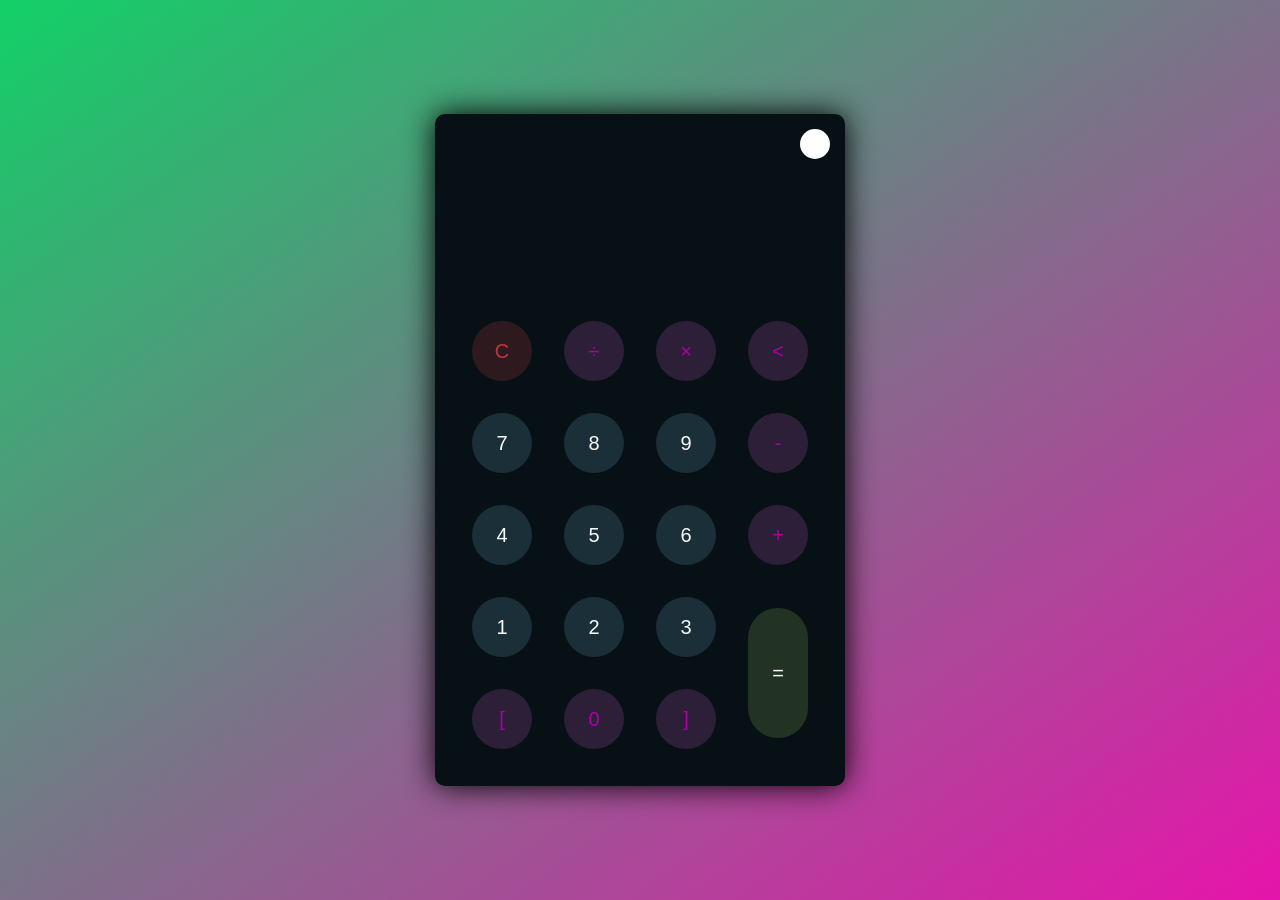
<file: calculator/index.html>
<!DOCTYPE html>
<html lang="en">
<head>
    <meta charset="UTF-8">
    <meta name="viewport" content="width=device-width, initial-scale=1.0">
    <link rel="stylesheet" href="style.css">
    <title>Document</title>
</head>
<body>
    <div class="container">
        <div class="calculator dark">
            <div class="theme-toggler active">
                <i class="toggler-icon"></i>
            </div>
            <div class="display-screen">
                <div id="display"></div>
            </div>
            <div class="buttons">
                <table>
                    <tr>
                        <td><button class="btn-operator" id="clear">C</button></td>
                        <td><button class="btn-operator" id="/">&divide;</button></td>
                        <td><button class="btn-operator" id="*">&times;</button></td>
                        <td><button class="btn-operator" id="backspace"><</button></td>
                    </tr>
                    <tr>
                        <td><button class="btn-number" id="7">7</button></td>
                        <td><button class="btn-number" id="8">8</button></td>
                        <td><button class="btn-number" id="9">9</button></td>
                        <td><button class="btn-operator" id="-">-</button></td>
                    </tr>
                    <tr>
                    <td><button class="btn-number" id="4">4</button></td>
                    <td><button class="btn-number" id="5">5</button></td>
                    <td><button class="btn-number" id="6">6</button></td>
                    <td><button class="btn-operator" id="+">+</button></td>
                    </tr>
                    <tr>
                        <td><button class="btn-number" id="1">1</button></td>
                        <td><button class="btn-number" id="2">2</button></td>
                        <td><button class="btn-number" id="3">3</button></td>
                        <td rowspan="2"><button class="btn-equal" id="equal">=</button></td>
                    </tr>
                    <tr>
                        <td><button class="btn-operator" id="[">[</button>
                        </td>
                        <td><button class="btn-operator" id="0">0</button>
                        </td><td><button class="btn-operator" id="]">]</button>
                        </td>
                    </tr>
                </table>
            </div>
        </div>
    </div>
    <script src="script.js"></script>
</body>
</html>
</file>
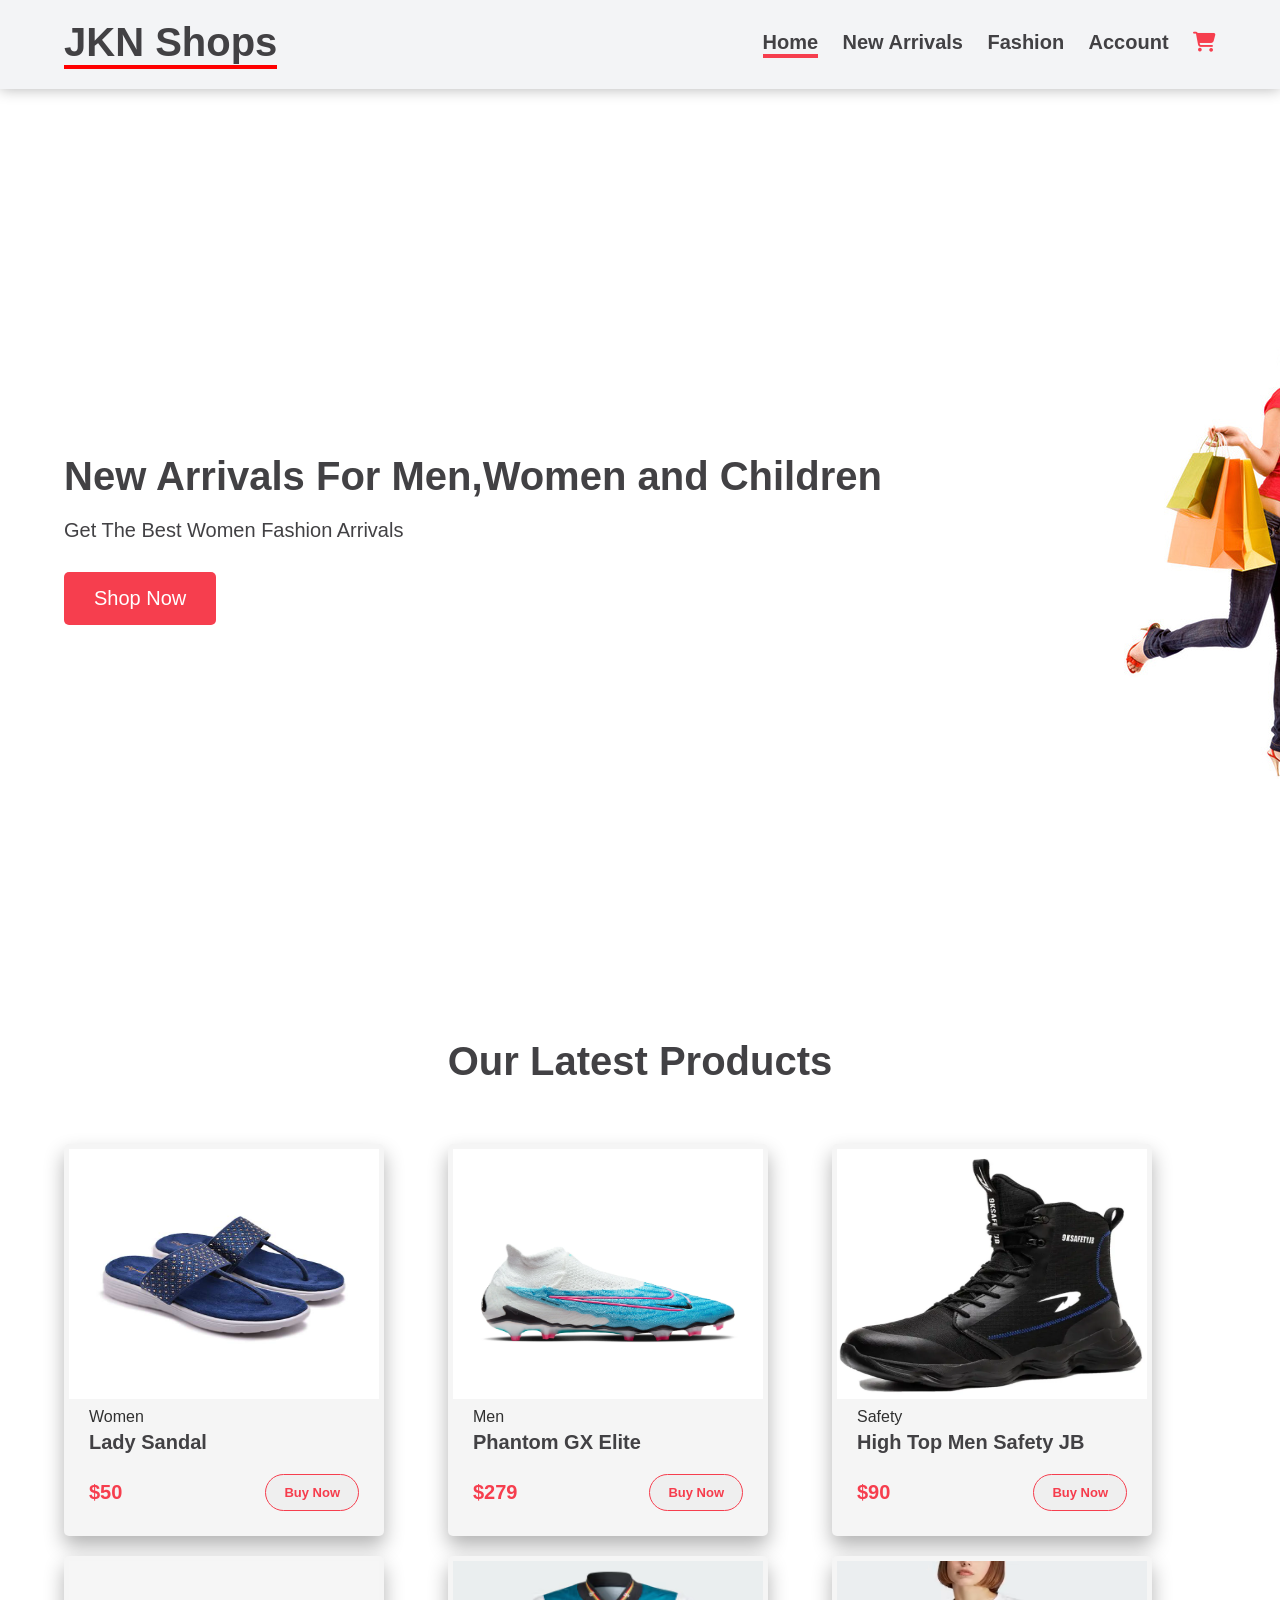
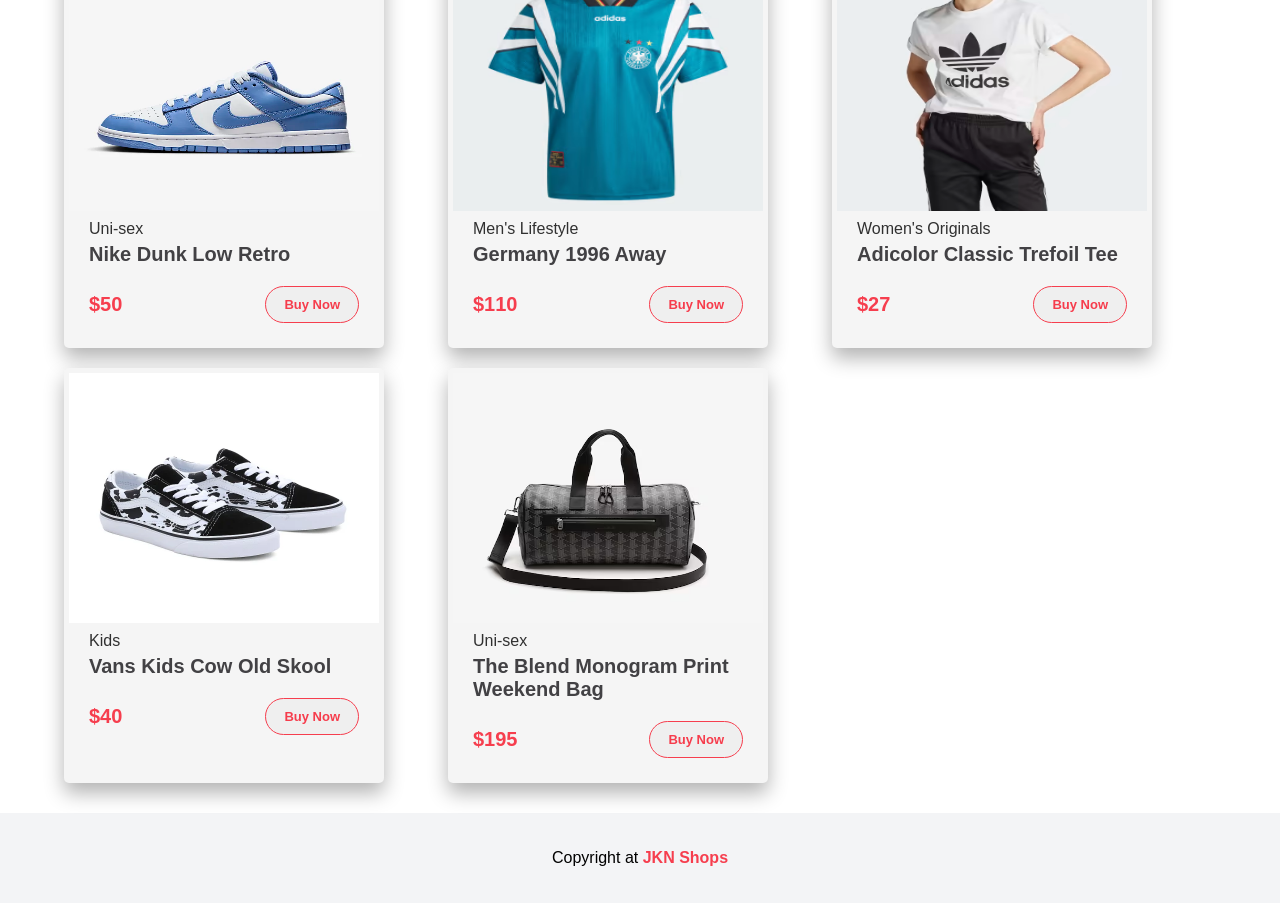
<file: clotheshop/index.html>
<!DOCTYPE html>
<html lang="en">
<head>
    <meta charset="UTF-8">
    <meta name="viewport" content="width=device-width, initial-scale=1.0">
    <meta http-equiv="X-UA-Compatible" content="IE=7">
    <link rel="stylesheet" href="https://cdnjs.cloudflare.com/ajax/libs/font-awesome/6.4.2/css/all.min.css">
    <script src="https://cdnjs.cloudflare.com/ajax/libs/jquery/3.7.1/jquery.min.js"
        integrity="sha512-v2CJ7UaYy4JwqLDIrZUI/4hqeoQieOmAZNXBeQyjo21dadnwR+8ZaIJVT8EE2iyI61OV8e6M8PP2/4hpQINQ/g=="
        crossorigin="anonymous" referrerpolicy="no-referrer"></script>
        <link rel="shortcut icon" href="favicon.jpeg" type="image/x-icon">
        <link rel="stylesheet" href="style.css">
    <title>JKNSHOP</title>
    <style>
        *{
    margin: 0;
    padding: 0;
    font-family: sans-serif;
}

body{
    height: 100%;
}

/* header */

.menu-btn{
    color: #424144;
    font-size: 23px;
    cursor: pointer;
    display: none;
}

.navbar{
    padding: 20px 5%;
    display: flex;
    justify-content: space-between;
    align-items: center;
    position: sticky;
    top: 0;
    z-index: 999;
    background-color: #f3f4f6;
    box-shadow: 0 0 14px rgba(0,0,0,0.3);
}


.navbar .logo h1{
    color: #424144;
    font-size: 40px;
    border-bottom: 4px solid red;
}

.navbar .menu li{
    list-style: none;
    display: inline-block;
}

.navbar .menu li a{
    display: block;
    margin-left: 20px;
    color: #424144;
    border-bottom: 4px solid transparent;
    text-decoration: none;
    font-size: 20px;
    font-weight: bold;
}

.navbar .menu li .active{
    border-bottom: 4px solid #f63e4e;
}

.navbar .menu li a i{
    color: #f63e4e;
}

.navbar .menu li a:hover{
    border-bottom: 4px solid #f63e4e;
}

.content{
    background-image: url(shopping.jpeg);
    background-repeat: no-repeat;
    background-position: 1100px;
    padding: 0 5%;
    display: flex;
    flex-direction: column;
    justify-content: center;
    align-items: flex-start;
    color: #424144;
    height: 100vh;
}
.content h1{
    font-size: 40px;
}

.content p{
    font-size: 20px;
    margin-top: 20px;
}

.content button{
    margin-top: 30px;
    padding: 15px 30px;
    border: none;
    background: #f63e4e;
    color: white;
    font-size: 20px;
    border-radius: 5px;
    cursor: pointer;
}

.pheading{
    text-align: center;
    margin:  50px 0;
    color: #424144;
    font-size:40px;
}


/* Products */
.sec{
    padding: 10px 5%;
}

.products{
    display: grid;
    grid-template-columns: repeat(auto-fit, minmax(320px, 1fr));
}

.products .card{
    width: 310px;
    background: #f5f5f5;
    box-shadow: 0 10px 20px rgba(0,0,0,0.3);
    border-radius: 5px;
    padding: 5px;
    margin-bottom: 20px;
}

.products .card img{
    height: 250px;
    width: 100%;
}

.products .card .desc{
    padding: 5px 20px;
    opacity: 0.8;
}

.products .card .title{
    font-weight: 900;
    font-size: 20px;
    color: #424144;
    padding: 0 20px;
}

.products .card .box{
    display: flex;
    justify-content: space-between;
    align-items: center;
    padding: 20px;
}

.products .card .box .price{
    color: #f63e4e;
    font-size: 20px;
    font-weight: bold;
}

.products .card .box .btn{
    font-size: 13px;
    color: hsl(355, 91%, 60%);
    padding: 10px 18px;
    font-weight: 900;
    border: 1px solid #f63e4e;
    border-radius: 20px;
}


.products .card .box .btn:hover{
    cursor: pointer;
    background-color: #f63e4e;
    color: white;
}


/* footer */

footer{
    background-color: #f3f4f6;
    height: 10vh;
}


footer p{
    text-align: center;
    line-height: 10vh;
}

footer p a{
    text-decoration: none;
    color: #f63e4e;
    font-weight: 800;
}


/* responsivenes */

@media (max-width: 820px){
    .menu-btn{
        display: block;
        z-index: 999;
    }

    .menu-btn i.active::before{
        content: "\f00d";
    }

    .navbar .menu{
        position: fixed;
        height: 100vh;
        width: 100%;
        left: -100%;
        top: 0;
        background-color: #f3f4f6;
        text-align: center;
        padding-top: 80px;
        transition: all 0.3s ease;
    }

    .navbar .menu.active{
        left: 0;
    }

    .navbar .menu li{
        display: flex;
        justify-content: center;
    }

    .navbar .menu li a{
        margin: 50px 0;
        font-size: 25px;
    }

    .navbar .menu li a:hover{
    border-bottom: 4px solid #f63e4e;
    }
}
    </style>
</head>
<body>
    <nav class="navbar">
        <div class="logo"><h1>JKN Shops</h1></div>
        <ul class="menu">
            <li><a href="" class="active">Home</a></li>
            <li><a href="">New Arrivals</a></li>
            <li><a href="">Fashion</a></li>
            <li><a href="">Account</a></li>
            <li><a href=""><i class="fa fa-shopping-cart" aria-hidden="true"></i></a></li>
        </ul>


        <!-- for responsive btn -->
        <div class="menu-btn">
            <i class="fa fa-bars" aria-hidden="true"></i>
        </div>
    </nav>

    <!-- section -->

    <section class="content">
        <h1>New Arrivals For Men,Women and Children</h1>
        <p>Get The Best Women Fashion Arrivals</p>
        <button>Shop Now</button>
    </section>

    <h1 class="pheading">Our Latest Products</h1>


    <section class="sec">
        <div class="products">

            <!-- card start -->
            <div class="card">
                <div class="img"><img src="ladysandals.jpeg" alt=""></div>
                <div class="desc">Women</div>
                <div class="title">Lady Sandal</div>
                <div class="box">
                    <div class="price">$50</div>
                    <button class="btn">Buy Now</button>
                </div>
            </div>

            <!-- card start -->
            <div class="card">
                <div class="img"><img src="2.webp" alt=""></div>
                <div class="desc">Men</div>
                <div class="title">Phantom GX Elite</div>
                <div class="box">
                    <div class="price">$279</div>
                    <button class="btn">Buy Now</button>
                </div>
            </div>
            <!-- card start -->
            <div class="card">
                <div class="img"><img src="3.webp" alt=""></div>
                <div class="desc">Safety</div>
                <div class="title">High Top Men Safety JB </div>
                <div class="box">
                    <div class="price">$90</div>
                    <button class="btn">Buy Now</button>
                </div>
            </div>
            <!-- card start -->
            <div class="card">
                <div class="img"><img src="4.webp" alt=""></div>
                <div class="desc">Uni-sex</div>
                <div class="title">Nike Dunk Low Retro</div>
                <div class="box">
                    <div class="price">$50</div>
                    <button class="btn">Buy Now</button>
                </div>
            </div>
            <!-- card start -->
            <div class="card">
                <div class="img"><img src="5.avif" alt=""></div>
                <div class="desc">Men's Lifestyle</div>
                <div class="title">Germany 1996 Away</div>
                <div class="box">
                    <div class="price">$110</div>
                    <button class="btn">Buy Now</button>
                </div>
            </div>
            <!-- card start -->
            <div class="card">
                <div class="img"><img src="6.avif" alt=""></div>
                <div class="desc">Women's Originals</div>
                <div class="title">Adicolor Classic Trefoil Tee</div>
                <div class="box">
                    <div class="price">$27</div>
                    <button class="btn">Buy Now</button>
                </div>
            </div>
            <!-- card start -->
            <div class="card">
                <div class="img"><img src="7.webp" alt=""></div>
                <div class="desc">Kids</div>
                <div class="title">Vans Kids Cow Old Skool</div>
                <div class="box">
                    <div class="price">$40</div>
                    <button class="btn">Buy Now</button>
                </div>
            </div>
            <!-- card start -->
            <div class="card">
                <div class="img"><img src="8.avif" alt=""></div>
                <div class="desc">Uni-sex</div>
                <div class="title">The Blend Monogram Print Weekend Bag</div>
                <div class="box">
                    <div class="price">$195</div>
                    <button class="btn">Buy Now</button>
                </div>
            </div>
            <!-- car end -->

        </div>
    </section>

    <!-- footer -->

    <footer>
        <p>Copyright at <a href="">JKN Shops</a></p>
    </footer>


    <!-- jquery -->
    <script>
        $(".menu-btn").click(function (){
            $(".navbar .menu").toggleClass("active");
            $(".navbar i").toggleClass("active");
        });
    </script>
</body>
</html>
</file>
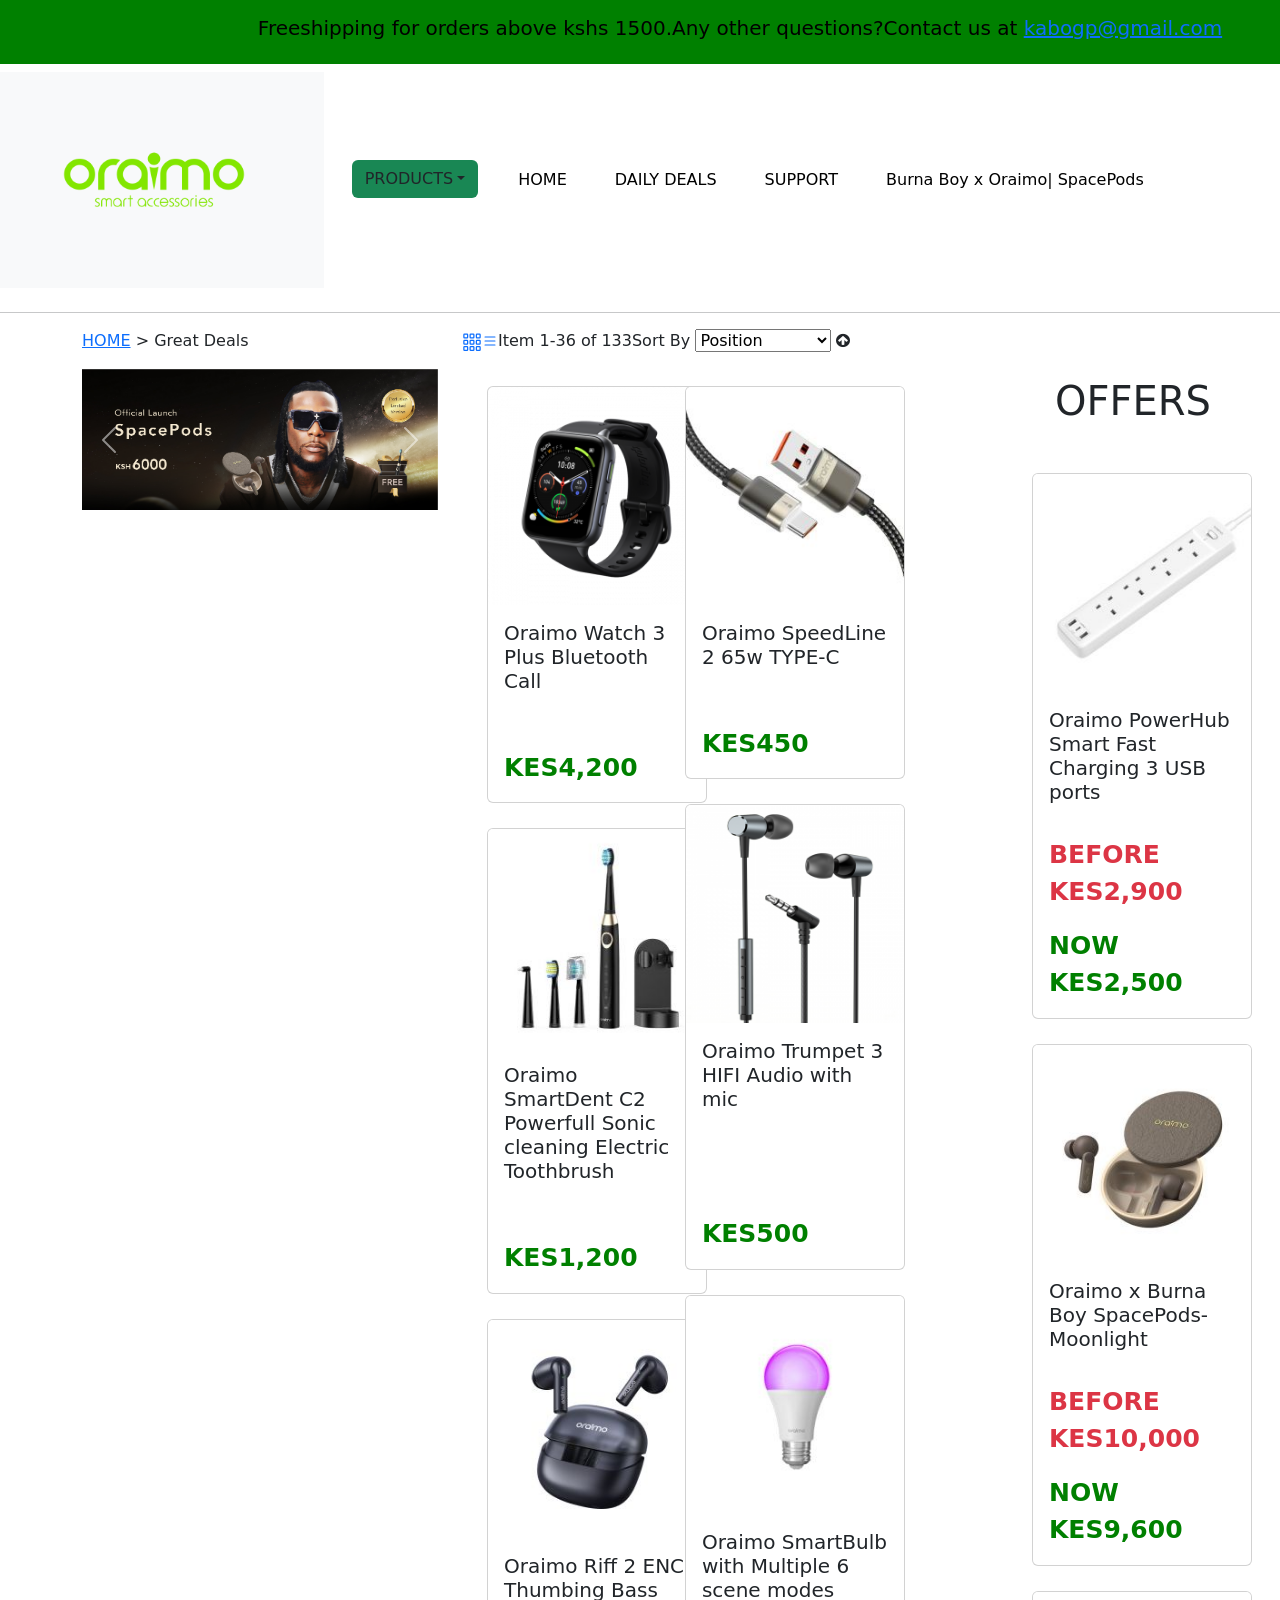
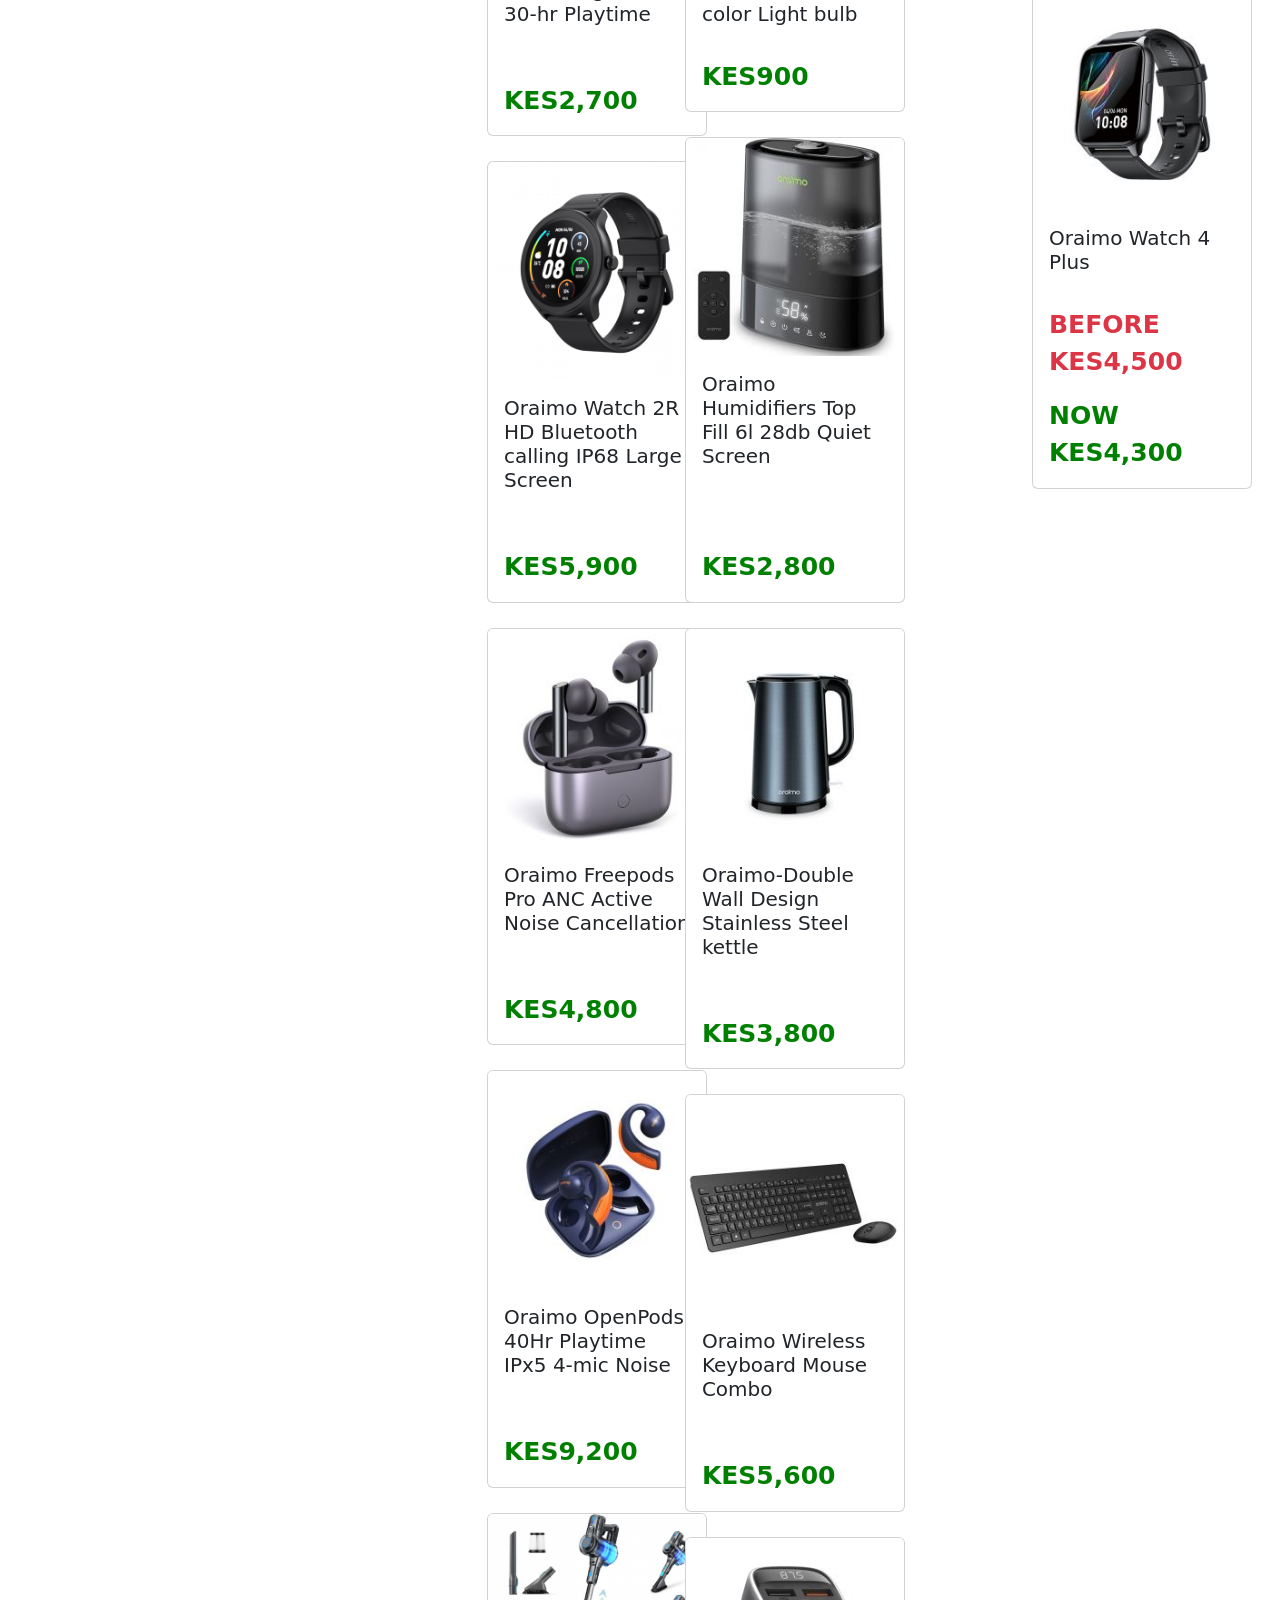
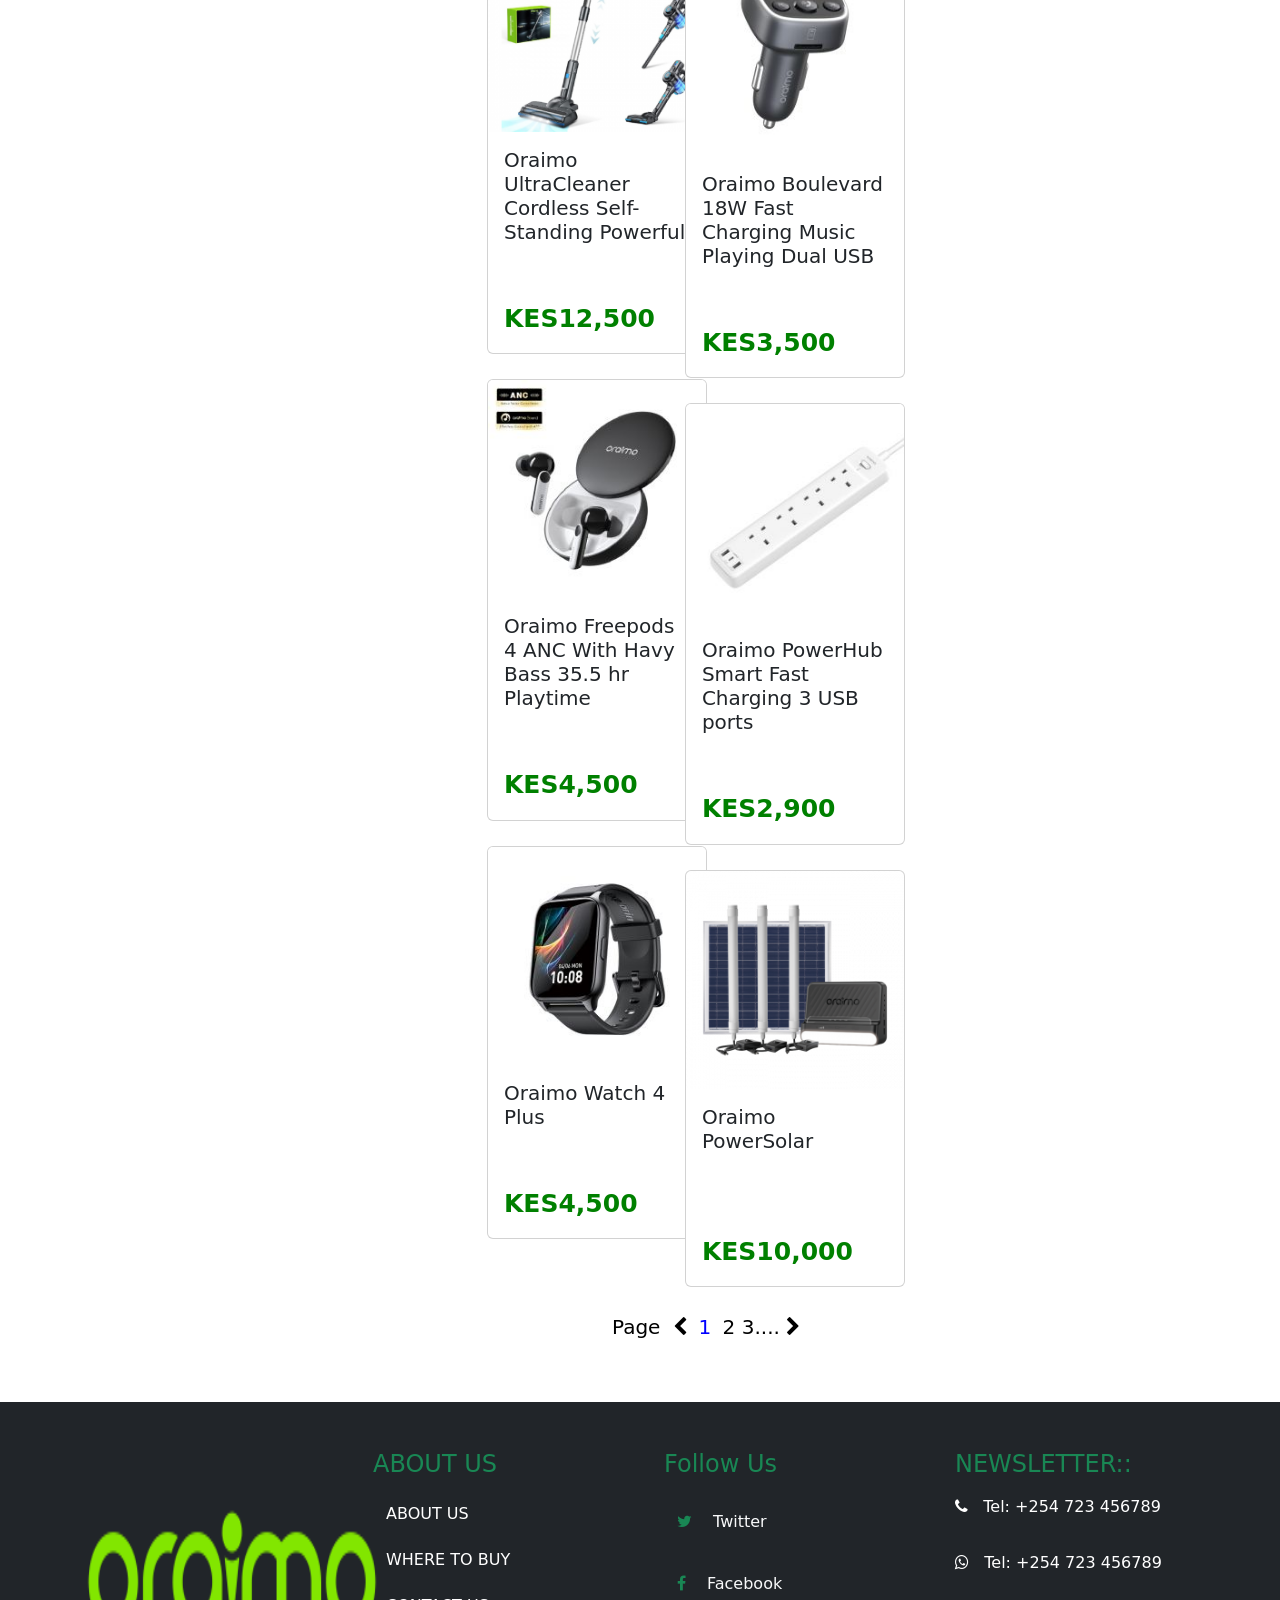
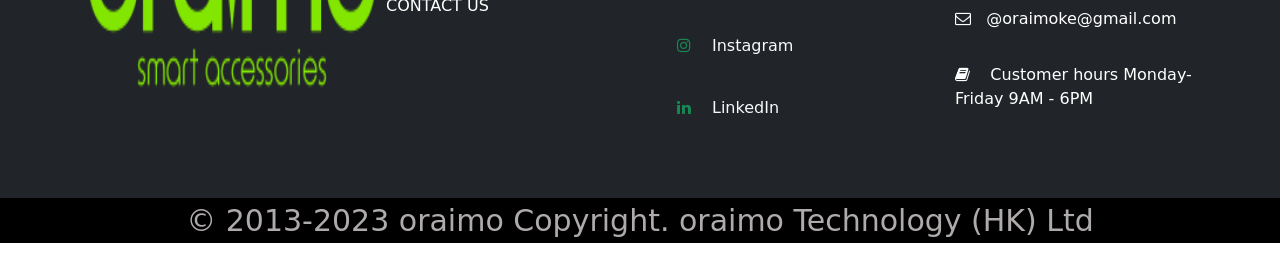
<file: lesson 9/assignment.html>
<!DOCTYPE html>
<html lang="en">
<head>
    <meta charset="UTF-8">
    <meta name="viewport" content="width=device-width, initial-scale=1.0">
    <link rel="shortcut icon" href="oraimo_logo2.0.png" type="image/x-icon">
    <link href="https://cdn.jsdelivr.net/npm/bootstrap@5.3.2/dist/css/bootstrap.min.css" rel="stylesheet"
        integrity="sha384-T3c6CoIi6uLrA9TneNEoa7RxnatzjcDSCmG1MXxSR1GAsXEV/Dwwykc2MPK8M2HN" crossorigin="anonymous">
        <link rel="stylesheet" href="https://maxcdn.bootstrapcdn.com/bootstrap/4.5.2/css/bootstrap.min.css">
            <link rel="stylesheet" href="https://maxcdn.bootstrapcdn.com/bootstrap/4.5.2/css/bootstrap.min.css">
        <link rel="stylesheet" href="style.css">
        <link rel="stylesheet" href="https://cdnjs.cloudflare.com/ajax/libs/font-awesome/6.4.0/css/all.min.css">
        <link rel="stylesheet" href="https://cdnjs.cloudflare.com/ajax/libs/font-awesome/4.7.0/css/font-awesome.min.css">
    <title>ORAIMO WEBSITE</title>
    <style>
        @media  (min-width: 600px) {
    .header{
        flex-direction: column;
    }
 
  .copyright-box .copyright-text{
        font-size: 30px;
    }
        }
    @media(max-width: 600px) {
    .copyright-box .copyright-text{
        font-size: 20px;
    }
    .copyright-box{
        background-color: green;
        color: black;
    }
    .text-black{
        flex-direction: row-reverse;
        padding: 40px;
    }
}
@media screen and (max-width:400px){
    .card-title{
        font-size: 10px;
        margin: 5px;
    }
}
.slide-text{
    animation: slide 21s infinite linear;
}

@keyframes slide{
    0%{
        transform: translateX(-90%);
    }
    100%{
        transform: translateX(100%);
    }
}

    </style>
</head>
<body>
    <!--header-->
    <div class="custom-red p-3 text-sm">
        <h5 class="slide-text text-black text-center">Freeshipping for orders above kshs 1500.Any other questions?Contact us at <a href="https//:kabogp@gmail.com">kabogp@gmail.com</a></h5>
    </div>
     <!--Navigation bar-->
    <nav class="navbar navbar-expand-lg bg-body-white">
        <nav class="navbar bg-body-tertiary">
            <div class="container m-5">
                <a class="navbar-brand" href="#">
                    <img src="oraimo_logo2.0 (1).png" class="img-fluid" alt="Bootstrap" width="300px" height="70px">
                    <link href="https://cdn.jsdelivr.net/npm/bootstrap@5.3.2/dist/css/bootstrap.min.css" rel="stylesheet"
                        integrity="sha384-T3c6CoIi6uLrA9TneNEoa7RxnatzjcDSCmG1MXxSR1GAsXEV/Dwwykc2MPK8M2HN" crossorigin="anonymous"> 
                </a>
            </div>
        </nav>
        <div class="container-fluid bg-white">
            <button class="navbar-toggler" type="button" data-bs-toggle="collapse" data-bs-target="#navbarNavAltMarkup"
                aria-controls="navbarNavAltMarkup" aria-expanded="false" aria-label="Toggle navigation">
                <span class="navbar-toggler-icon"></span>
            </button>
            <div class="collapse navbar-collapse" id="navbarNavAltMarkup">
                <div class="navbar-nav ">
                    <div class="dropdown    m-3">
                        <button class="btn  bg-success dropdown-toggle" type="button" id="dropdownMenuButton"
                            data-bs-toggle="dropdown">PRODUCTS</button>
                        <ul class="dropdown-menu" aria-labelledby="dropdownMenuButton">
                            <li> &nbsp;&nbsp;POWER</li>
                            <li>AUDIO</li>
                            <li>WEARABLE</li>
                        </ul>
                    </div>
                    <a class="nav-link active m-3" href="#">HOME</a>
                    <a class="nav-link active m-3" href="#">DAILY DEALS</a>
                    <a class="nav-link active m-3" href="#">SUPPORT</a>
                    <a class="nav-link active m-3" href="#">Burna Boy x Oraimo| SpacePods</a>
                </div>
            </div>
        </div>
    </nav>
    <!--small header-->
    <!-- <div class=" header custom-grey p-3 text-sm "> 
        <h5 class=" text-black ">
            <img src="https://media.ke.oraimo.com/wysiwyg/cms/shipping.png" alt="">Free delivery for orders above  KES1500 &nbsp;&nbsp;&nbsp;&nbsp;&nbsp;
            <img src="https://media.ke.oraimo.com/wysiwyg/cms/refund.png" alt=""> Cash on delivery
            &nbsp;&nbsp;&nbsp;&nbsp;&nbsp;&nbsp;&nbsp;&nbsp;&nbsp;&nbsp;&nbsp;&nbsp;&nbsp;&nbsp;&nbsp;&nbsp;&nbsp;&nbsp;&nbsp;&nbsp;&nbsp;&nbsp;&nbsp;&nbsp;&nbsp;&nbsp;&nbsp;&nbsp;&nbsp;&nbsp;
            <img src="https://media.ke.oraimo.com/wysiwyg/cms/save.png" alt=""> Hassle-Free Warranty
        </h5>
     </div> -->
     <hr>
    <!--main section-->
    <div class="container d-flex flex-wrap ">
        <div class="row">
            <div class="col-md-4 "> <!-- Left Column -->
                <!-- Left content or image cards go here -->
                <div>
                    <p><a href="">HOME</a> > Great Deals</p>
                    <div id="carouselExampleAutoplaying" class="carousel slide" data-bs-ride="carousel">
                        <div class="carousel-inner">
                            <div class="carousel-item active">
                                <img src="carosel1.jpg" class="d-block w-100 img-fluid" alt="...">
                            </div>
                            <div class="carousel-item">
                                <img src="carosell2.jpg" class="d-block w-100 img-fluid" alt="...">
                            </div>
                            <div class="carousel-item">
                                <img src="carosel3.jpg" class="d-block w-100 img-fluid" alt="...">
                            </div>
                        </div>
                        <button class="carousel-control-prev" type="button" data-bs-target="#carouselExampleAutoplaying"
                            data-bs-slide="prev">
                            <span class="carousel-control-prev-icon" aria-hidden="true"></span>
                            <span class="visually-hidden">Previous</span>
                        </button>
                        <button class="carousel-control-next" type="button" data-bs-target="#carouselExampleAutoplaying"
                            data-bs-slide="next">
                            <span class="carousel-control-next-icon" aria-hidden="true"></span>
                            <span class="visually-hidden">Next</span>
                        </button>
                    </div>
                </div>
            </div>
            <div class="col-md-5 d-flex flex-wrap "> <!-- Middle Column -->
                <a href=""><i class="bi bi-grid-3x9-gap"> <svg xmlns="http://www.w3.org/2000/svg" width="20" height="20" fill="currentColor"
                        class="bi bi-grid-3x4-gap" viewBox="0 0 16 14">
                        <path
                            d="M4 2v2H2V2h2zm1 12v-2a1 1 0 0 0-1-1H2a1 1 0 0 0-1 1v2a1 1 0 0 0 1 1h2a1 1 0 0 0 1-1zm0-5V7a1 1 0 0 0-1-1H2a1 1 0 0 0-1 1v2a1 1 0 0 0 1 1h2a1 1 0 0 0 1-1zm0-5V2a1 1 0 0 0-1-1H2a1 1 0 0 0-1 1v2a1 1 0 0 0 1 1h2a1 1 0 0 0 1-1zm5 10v-2a1 1 0 0 0-1-1H7a1 1 0 0 0-1 1v2a1 1 0 0 0 1 1h2a1 1 0 0 0 1-1zm0-5V7a1 1 0 0 0-1-1H7a1 1 0 0 0-1 1v2a1 1 0 0 0 1 1h2a1 1 0 0 0 1-1zm0-5V2a1 1 0 0 0-1-1H7a1 1 0 0 0-1 1v2a1 1 0 0 0 1 1h2a1 1 0 0 0 1-1zM9 2v2H7V2h2zm5 0v2h-2V2h2zM4 7v2H2V7h2zm5 0v2H7V7h2zm5 0h-2v2h2V7zM4 12v2H2v-2h2zm5 0v2H7v-2h2zm5 0v2h-2v-2h2zM12 1a1 1 0 0 0-1 1v2a1 1 0 0 0 1 1h2a1 1 0 0 0 1-1V2a1 1 0 0 0-1-1h-2zm-1 6a1 1 0 0 1 1-1h2a1 1 0 0 1 1 1v2a1 1 0 0 1-1 1h-2a1 1 0 0 1-1-1V7zm1 4a1 1 0 0 0-1 1v2a1 1 0 0 0 1 1h2a1 1 0 0 0 1-1v-2a1 1 0 0 0-1-1h-2z" />
                    </svg></i></a>
                    <a class="" href=""><i class="bi bi-list">
                        <svg xmlns="http://www.w3.org/2000/svg" width="16" height="16" fill="currentColor" class="bi bi-list"
                            viewBox="0 0 16 16">
                            <path fill-rule="evenodd"
                                d="M2.5 12a.5.5 0 0 1 .5-.5h10a.5.5 0 0 1 0 1H3a.5.5 0 0 1-.5-.5zm0-4a.5.5 0 0 1 .5-.5h10a.5.5 0 0 1 0 1H3a.5.5 0 0 1-.5-.5zm0-4a.5.5 0 0 1 .5-.5h10a.5.5 0 0 1 0 1H3a.5.5 0 0 1-.5-.5z" />
                        </svg>
                    </i></a>Item 1-36 of 133
                    <div class="toolbar-sorter sorter ">
                        <label class="sorter-label" for="sorter">Sort By</label>
                        <select id="sorter" data-role="sorter" class="sorter-options">
                            <option value="position" selected="selected">
                                Position </option>
                            <option value="name">
                                Product Name </option>
                            <option value="price">
                                Price </option>
                        </select>
                        <i class="fa fa-arrow-circle-up" aria-hidden="true"></i>
                    </div>
                <div class="row">
                    <div class="col-md-5 "> <!-- First sub-column for images -->
                        <!-- Image cards go here for the first sub-column -->
                            <div class="card custom-card">
                                <img src="watch 3 plus.png" class="card-img-top img-fluid" alt="Image 2">
                                <div class="card-body">
                                    <h5 class="card-title">Oraimo Watch 3 Plus Bluetooth Call</h5>
                                    <br>
                                    <br>
                                    <p class="card-text">KES4,200</p>
                                </div>
                            </div>
                            <div class="card custom-card">
                                <img src="electric tooth brush.jpg" class="card-img-top img-fluid" alt="Image 2">
                                <div class="card-body">
                                    <h5 class="card-title">Oraimo SmartDent C2 Powerfull Sonic cleaning Electric Toothbrush</h5>
                                    <br>
                                    <br>
                                    <p class="card-text">KES1,200</p>
                                </div>
                            </div>
                            <div class="card custom-card">
                                <img src="riff 2.jpg" class="card-img-top img-fluid" alt="Image 2">
                                <div class="card-body">
                                    <h5 class="card-title">Oraimo Riff 2 ENC Thumbing Bass 30-hr Playtime</h5>
                                    <br>
                                    <br>
                                    <p class="card-text">KES2,700</p>
                                </div>
                            </div>
                            <div class="card custom-card">
                                <img src="watch 2r.png" class="card-img-top img-fluid" alt="Image 2">
                                <div class="card-body">
                                    <h5 class="card-title">Oraimo Watch 2R HD Bluetooth calling IP68 Large Screen </h5>
                                    <br>
                                    <br>
                                    <p class="card-text">KES5,900</p>
                                </div>
                            </div>
                            <div class="card custom-card">
                                <img src="freepods pro.jpg" class="card-img-top img-fluid" alt="Image 2">
                                <div class="card-body">
                                    <h5 class="card-title">Oraimo Freepods Pro ANC Active Noise Cancellation</h5>
                                    <br>
                                    <br>
                                    <p class="card-text">KES4,800</p>
                                </div>
                            </div>
                            <div class="card custom-card">
                                <img src="open pods.jpg" class="card-img-top img-fluid" alt="Image 2">
                                <div class="card-body">
                                    <h5 class="card-title">Oraimo OpenPods 40Hr Playtime IPx5 4-mic Noise</h5>
                                    <br>
                                    <br>
                                    <p class="card-text">KES9,200</p>
                                </div>
                            </div>
                            <div class="card custom-card">
                                <img src="cleaner cordless.png" class="card-img-top img-fluid" alt="Image 2">
                                <div class="card-body">
                                    <h5 class="card-title">Oraimo UltraCleaner Cordless Self-Standing Powerful</h5>
                                    <br>
                                    <br>
                                    <p class="card-text">KES12,500</p>
                                </div>
                            </div>
                            <div class="card custom-card">
                                <img src="freepods 4.jpg" class="card-img-top img-fluid" alt="Image 2">
                                <div class="card-body">
                                    <h5 class="card-title">Oraimo Freepods 4 ANC With Havy Bass 35.5 hr Playtime</h5>
                                    <br>
                                    <br>
                                    <p class="card-text">KES4,500</p>
                                </div>
                            </div>
                        <div class="card custom-card">
                            <img src="watch 4 plus.jpg" class="card-img-top img-fluid" alt="Image 1">
                            <div class="card-body">
                                <h5 class="card-title">Oraimo Watch 4 Plus</h5>
                                <br>
                                <br> 
                                <p class="card-text ">KES4,500</p>
                            </div>
                        </div>
                        </div>
                    <div class="col-md-5 "> <!-- Second sub-column for images -->
                        <!-- Image cards go here for the second sub-column -->
                        <div class="card custom-card">
                            <img src="type c cable.jpg" class="card-img-top img-fluid" alt="Image 2">
                            <div class="card-body">
                                <h5 class="card-title">Oraimo SpeedLine 2 65w TYPE-C </h5>
                                <br>
                                <br>
                                <p class="card-text">KES450</p>
                            </div>
                        </div>
                        <div class="card custom-card ">
                            <img src="hifi audio.png" class="card-img-top img-fluid" alt="Image 2">
                            <div class="card-body">
                                <h5 class="card-title">Oraimo Trumpet 3 HIFI Audio with mic</h5>
                                <br>
                                <br>
                                <br>
                                <br>
                                <p class="card-text">KES500</p>
                            </div>
                        </div>
                        <div class="card custom-card">
                            <img src="smartbulb.jpg" class="card-img-top img-fluid" alt="Image 2">
                            <div class="card-body">
                                <h5 class="card-title">Oraimo SmartBulb with Multiple 6 scene modes color Light bulb</h5>
                                <br>
                                
                                <p class="card-text">KES900</p>
                            </div>
                        </div>
                        <div class="card custom-card">
                            <img src="humidifier.jpg" class="card-img-top img-fluid" alt="Image 2">
                            <div class="card-body">
                                <h5 class="card-title">Oraimo Humidifiers Top Fill 6l 28db Quiet Screen </h5>
                                <br>
                                <br>
                                <br>
                                <p class="card-text">KES2,800</p>
                            </div>
                        </div>
                        <div class="card custom-card">
                            <img src="kettle.jpg" class="card-img-top img-fluid" alt="Image 2">
                            <div class="card-body">
                                <h5 class="card-title"> Oraimo-Double Wall Design Stainless Steel kettle</h5>
                                <br>
                                <br>
                                <p class="card-text">KES3,800</p>
                            </div>
                        </div>
                        <div class="card custom-card">
                            <img src="keyboard.jpg" class="card-img-top img-fluid" alt="Image 2">
                            <div class="card-body">
                                <h5 class="card-title">Oraimo Wireless Keyboard Mouse Combo</h5>
                                <br>
                                <br>
                                <p class="card-text">KES5,600</p>
                            </div>
                        </div>
                        <div class="card custom-card">
                            <img src="carcharger.jpg" class="card-img-top img-fluid" alt="Image 2">
                            <div class="card-body">
                                <h5 class="card-title">Oraimo Boulevard 18W Fast Charging Music Playing Dual USB</h5>
                                <br>
                                <br>
                                <p class="card-text">KES3,500</p>
                            </div>
                        </div>
                        <div class="card custom-card">
                            <img src="powerhub.jpg" class="card-img-top img-fluid" alt="Image 2">
                            <div class="card-body">
                                <h5 class="card-title">Oraimo PowerHub Smart Fast Charging 3 USB ports</h5>
                                <br>
                                <br>
                                
                                <p class="card-text">KES2,900</p>
                            </div>
                        </div>
                        <div class="card custom-card">
                            <img src="solar.png" class="card-img-top img-fluid" alt="Image 2">
                            <div class="card-body">
                                <h5 class="card-title">Oraimo PowerSolar </h5>
                                <br>
                                <br>
                                <br>
                                <p class="card-text">KES10,000</p>
                            </div>
                        </div>
                                
                                </div>
                                <!--button-->
                                <div class="button">
                               <span class="active">Page &nbsp;<i class="fa fa-chevron-left" aria-hidden="true"></i> <a href="assignment.html">1</a></span>
                               <span ><a href="assignment2.html">2</a></span>
                               <span class="text-sm">3.... <i class="fa fa-chevron-right" aria-hidden="true"></i></i></span>
                            </div>
                        <!-- Add more image cards for the second sub-column as needed -->
    </div>
    </div>

    <div class="Column col-md-2"> <!-- Right Column -->
        <!-- Right content or image cards go here -->
        <h1 class="text-center m-5"> OFFERS</h1>
        <div class="card custom-card">
            <img src="powerhub.jpg" class="card-img-top img-fluid" alt="Image 2">
            <div class="card-body">
                <h5 class="card-title">Oraimo PowerHub Smart Fast Charging 3 USB ports</h5>
                <br>
                <p class="card-text text-danger">BEFORE <br> KES2,900</p>
                <p class="card-text">NOW <br>KES2,500</p>
            </div>
        </div>
        <div class="card custom-card">
            <img src="space pods.jpg" class="card-img-top img-fluid" alt="Image 2">
            <div class="card-body">
                <h5 class="card-title">Oraimo x Burna Boy SpacePods-Moonlight</h5>
                <br>
                <p class="card-text text-danger">BEFORE <br> KES10,000</p>
                <p class="card-text">NOW <br>KES9,600</p>
            </div>
        </div>
        <div class="card custom-card">
            <img src="watch 4 plus.jpg" class="card-img-top img-fluid" alt="Image 1">
            <div class="card-body">
                <h5 class="card-title">Oraimo Watch 4 Plus</h5>
                <br>
                <p class="card-text text-danger">BEFORE <br> KES4,500</p>
                <p class="card-text">NOW <br>KES4,300</p>
            </div>
        </div>
    </div>
    </div>
    </div>
    <!--footer-->
    <footer>
        <div class="container-fluid footer bg-dark">
            <div class="container py-5 ">
                <div class="row g-5">
                    <div class="col-lg-3 col-md-6 ">
    
                        <img src="oraimo_logo2.0.png" alt="Logo" width="300" height="300"
                            class="d-inline-block ">
                    </div>
                    <div class="col-lg-3 col-md-6 text-success">
                        <h4 class="text-success mb-3 ">ABOUT US</h4>
                        <div class="quick-access text-white">
                            <a href="" class="btn  mb-2 text-white">ABOUT US</a><br>
                            <a href="#" class="btn  mb-2 text-white">WHERE TO BUY</a><br>
                            <a href="#" class="btn  mb-2 text-white">CONTACT US </a>
                        </div>
                    </div>
                    <div class="col-lg-3 col-md-6 ">
                        <h4 class="mb-3 text-success">Follow Us</h4>
    
                        <div class=" pt-2">
                            <div class="d-flex align-items-center me-2">
                                <a class="btn btn-outline-dark link-success btn-social me-2" href=""><i
                                        class="fa fa-twitter" aria-hidden="true"></i></a>
                                <span class="text-light">Twitter</span>
                            </div>
                            <br>
                            <div class="d-flex align-items-center me-2">
                                <a class="btn btn-outline-dark link-success btn-social me-2" href=""><i
                                        class="fa fa-facebook" aria-hidden="true"></i></a>
                                <span class="text-light">Facebook</span>
                            </div>
                            <br>
                            <div class="d-flex align-items-center me-2">
                                <a class="btn btn-outline-dark link-success btn-social me-2" href=""><i
                                        class="fa fa-instagram" aria-hidden="true"></i></a>
                                <span class="text-light">Instagram</span>
                            </div>
                            <br>
                            <div class="d-flex align-items-center me-2">
                                <a class="btn btn-outline-dark link-success btn-social me-2" href=""><i
                                        class="fa fa-linkedin" aria-hidden="true"></i></a>
                                <span class="text-light">LinkedIn</span>
                            </div>
                        </div>
    
                    </div>
                    <div class="col-lg-3 col-md-6 mb-3">
                        <h4 class="mb-3 text-success">NEWSLETTER::</h4>
                        <p class="text-white mb-2"><i class="fa fa-phone" aria-hidden="true"></i>&nbsp;&nbsp;&nbsp;Tel: +254
                            723 456789</p>
                        <br>
                        <p class="text-white mb-2"><i class="fa fa-whatsapp"></i>&nbsp;&nbsp;&nbsp;Tel: +254 723 456789</p>
                        <br>
                        <p class="text-white mb-2"><i class="fa fa-envelope-o"
                                aria-hidden="true"></i>&nbsp;&nbsp;&nbsp;@oraimoke@gmail.com</p>
                        <br>
                        <p class="text-white mb-2"><i class="fa fa-book" aria-hidden="true"></i>
                            </i>&nbsp;&nbsp;&nbsp;Customer hours Monday-Friday 9AM - 6PM</p>
    
                    </div>
                </div>
            </div>
        </div>
    
    </footer>
    <div class="copyright-box ">
        <div class="copyright-text  text-center ">© 2013-2023 oraimo Copyright. oraimo Technology (HK) Ltd
        </div>
    </div>
    <!--javascript-->
    <script src="https://cdn.jsdelivr.net/npm/bootstrap@5.3.2/dist/js/bootstrap.bundle.min.js"
        integrity="sha384-C6RzsynM9kWDrMNeT87bh95OGNyZPhcTNXj1NW7RuBCsyN/o0jlpcV8Qyq46cDfL"
        crossorigin="anonymous"></script>
  
</body>
</html>
</file>
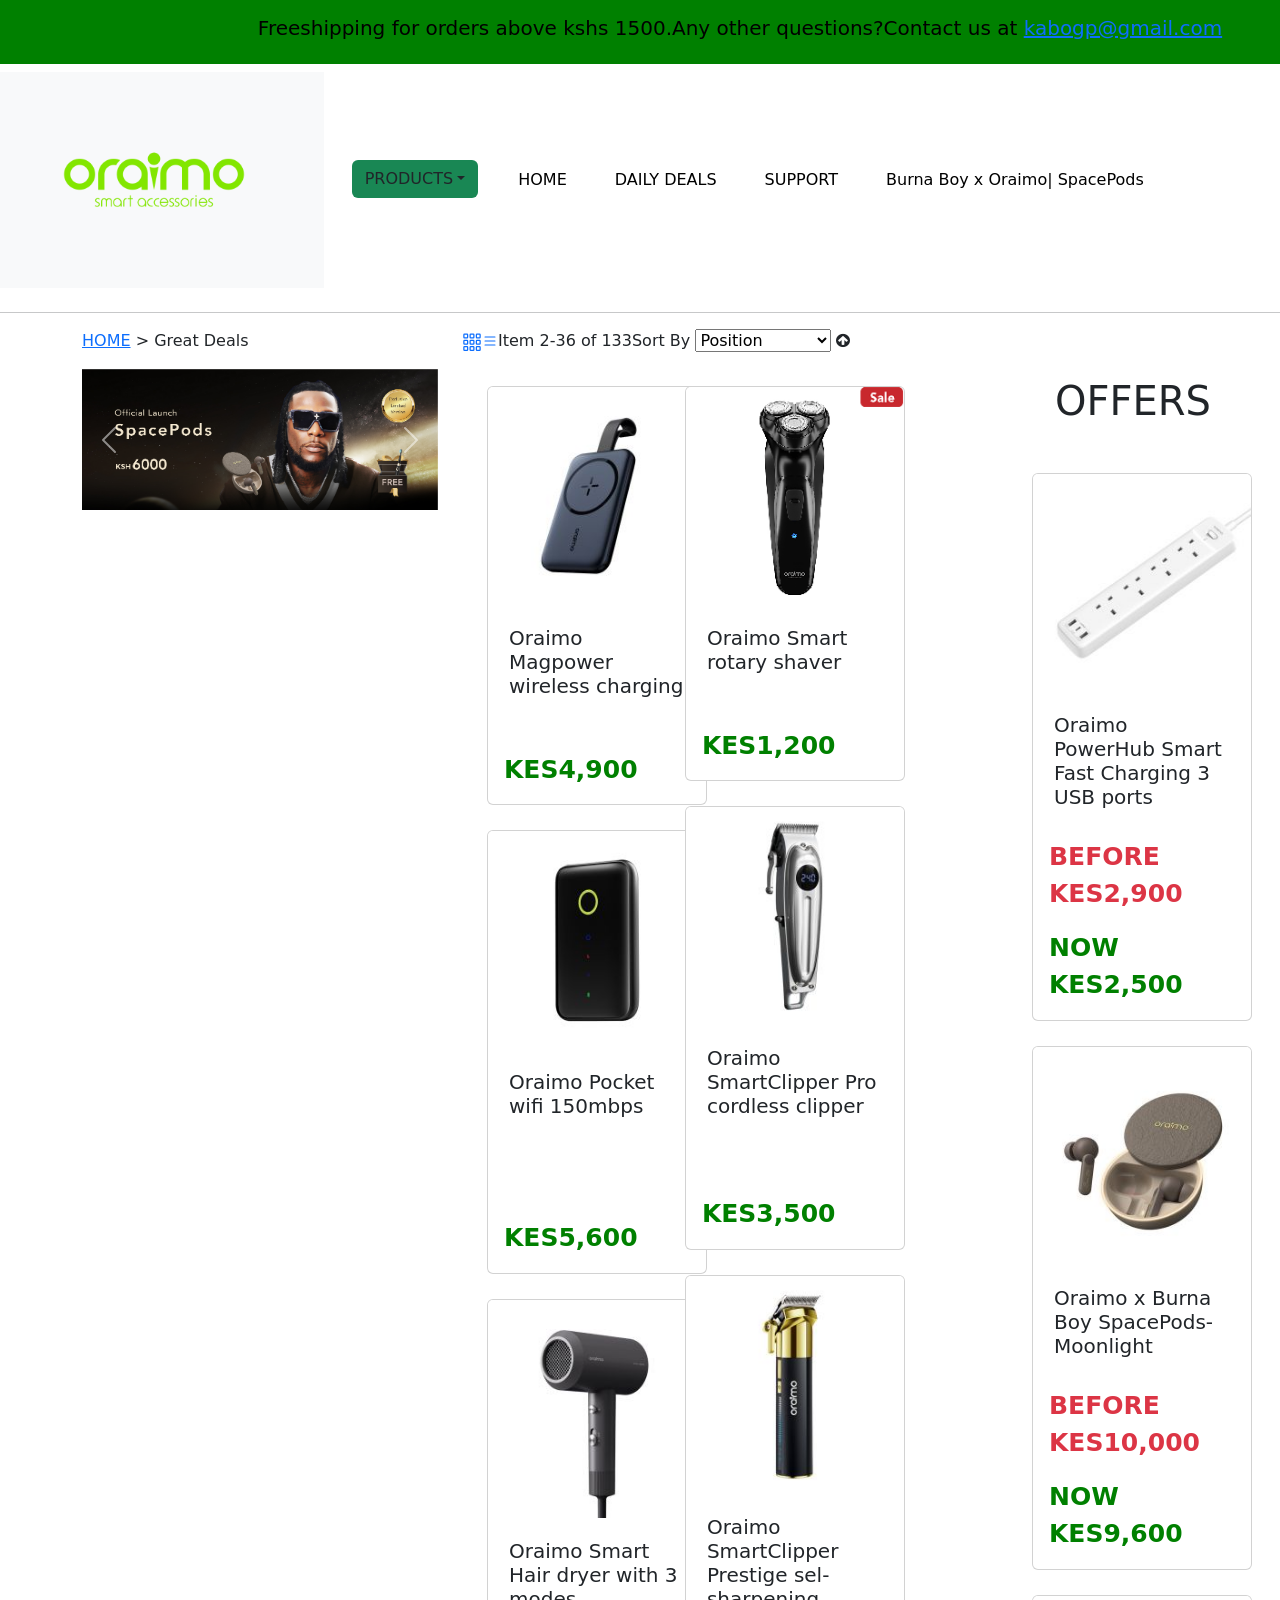
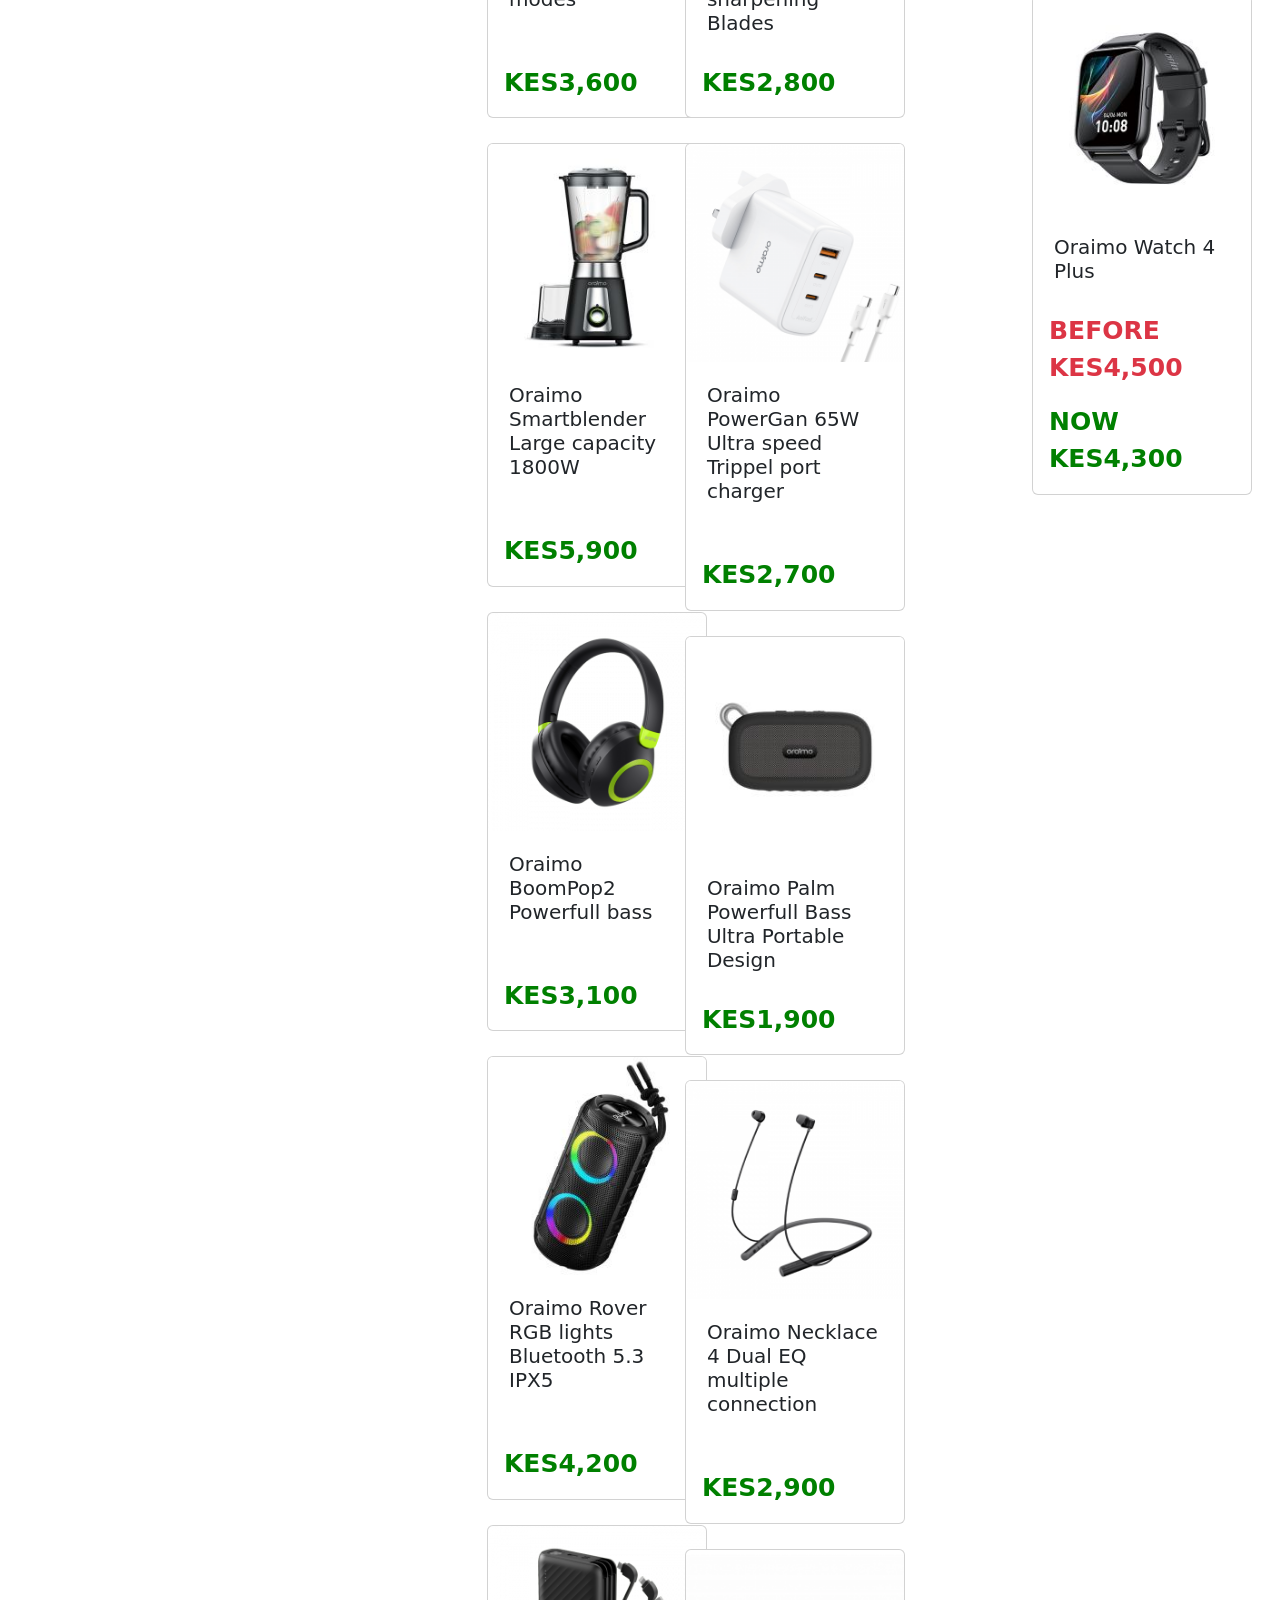
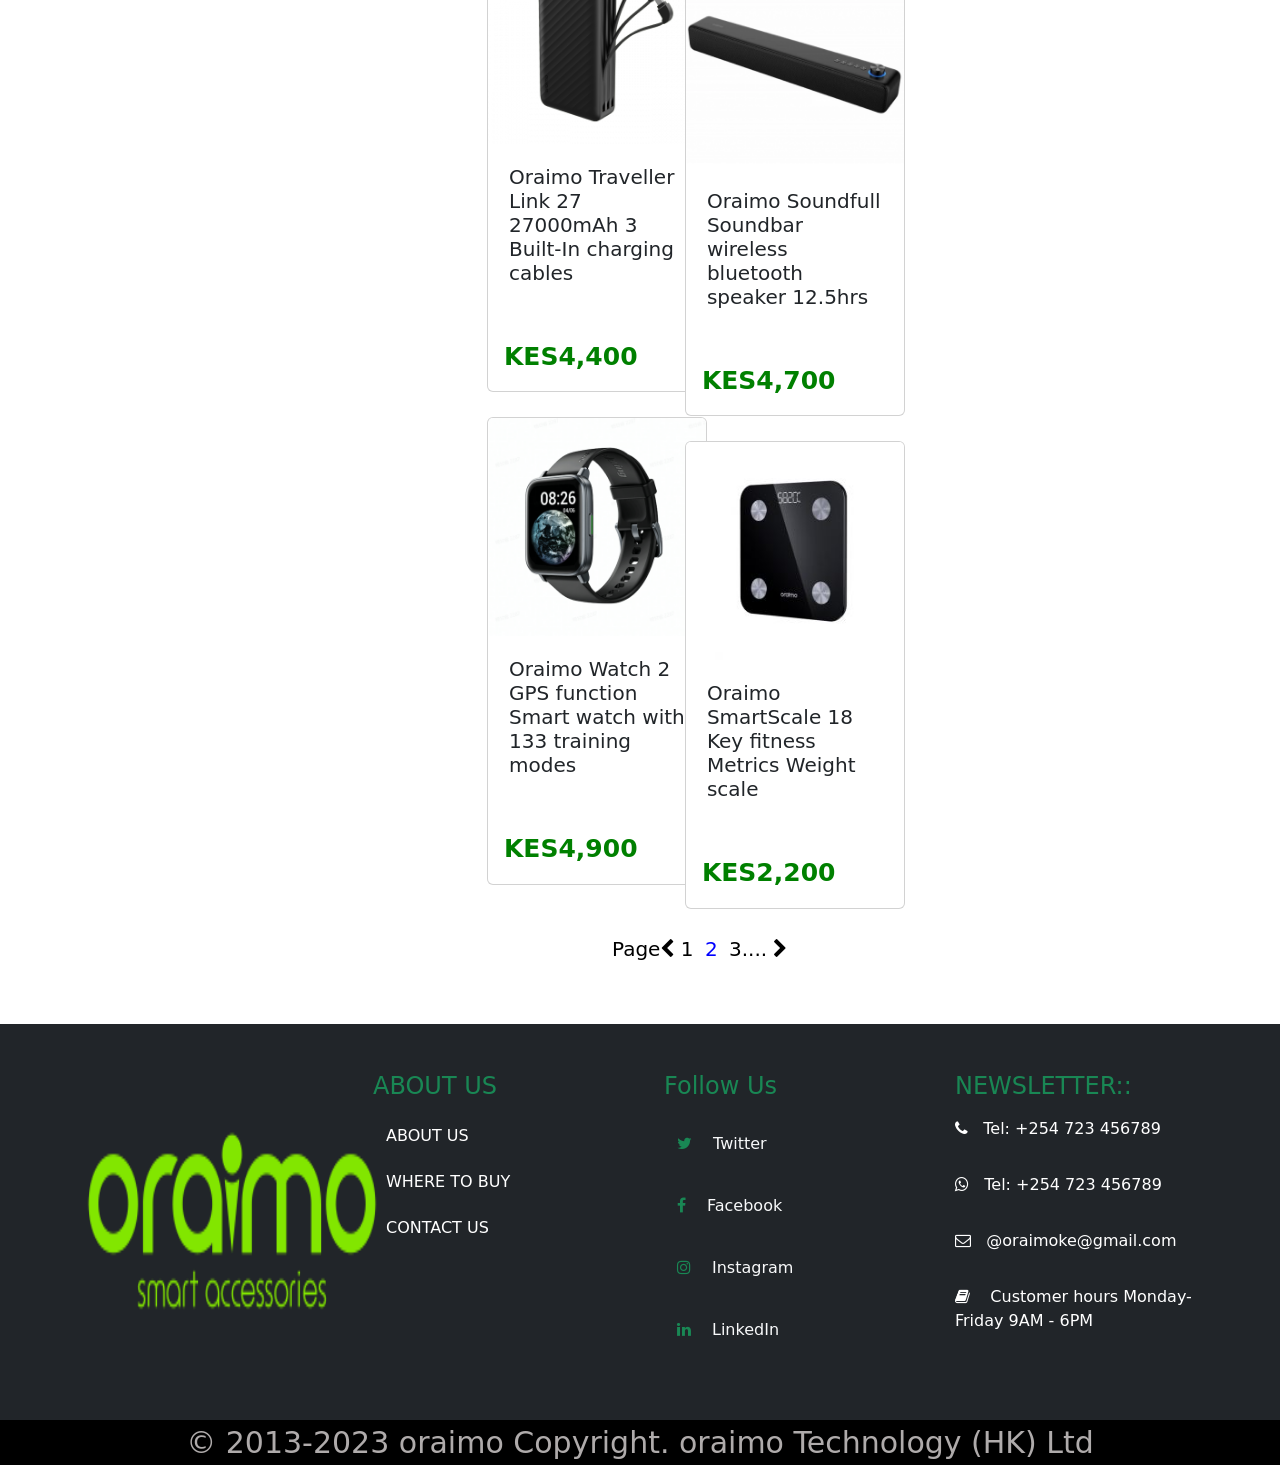
<file: lesson 9/assignment2.html>
<!DOCTYPE html>
<html lang="en">

<head>
    <meta charset="UTF-8">
    <meta name="viewport" content="width=device-width, initial-scale=1.0">
    <link rel="shortcut icon" href="oraimo_logo2.0 (1).png" type="image/x-icon">
    <link href="https://cdn.jsdelivr.net/npm/bootstrap@5.3.2/dist/css/bootstrap.min.css" rel="stylesheet"
        integrity="sha384-T3c6CoIi6uLrA9TneNEoa7RxnatzjcDSCmG1MXxSR1GAsXEV/Dwwykc2MPK8M2HN" crossorigin="anonymous">
    <link rel="stylesheet" href="https://maxcdn.bootstrapcdn.com/bootstrap/4.5.2/css/bootstrap.min.css">
    <link rel="stylesheet" href="style.css">
    <link rel="stylesheet" href="https://cdnjs.cloudflare.com/ajax/libs/font-awesome/6.4.0/css/all.min.css">
    <link rel="stylesheet" href="https://cdnjs.cloudflare.com/ajax/libs/font-awesome/4.7.0/css/font-awesome.min.css">
    <title>ORAIMO WEBSITE</title>
    <style>
             @media  (min-width: 600px) {
    .header{
        flex-direction: column;
    }
    .row .card-title{
    font-size:  px;
    margin: 5px;
}
  .copyright-box .copyright-text{
        font-size: 30px;
    }
        }
    @media(max-width: 600px) {
    .copyright-box .copyright-text{
        font-size: 20px;
    }

    .copyright-box{
        background-color: green;
    }
}
.slide-text{
    animation: slide 21s infinite linear;
}

@keyframes slide{
    0%{
        transform: translateX(-90%);
    }
    100%{
        transform: translateX(100%);
    }
}
    </style>
</head>

<body>
    <!--header-->
    <div class="custom-red p-3 text-sm">
        <h5 class="slide-text text-black text-center">Freeshipping for orders above kshs 1500.Any other questions?Contact us at <a
                href="https//:kabogp@gmail.com">kabogp@gmail.com</a></h5>
    </div>
    <!--Navigation bar-->
    <nav class="navbar navbar-expand-lg bg-body-white">
        <nav class="navbar bg-body-tertiary">
            <div class="container m-5">
                <a class="navbar-brand" href="#">
                    <img src="oraimo_logo2.0 (1).png" alt="Bootstrap" class="img-fluid" width="300px" height="70px">
                    <link href="https://cdn.jsdelivr.net/npm/bootstrap@5.3.2/dist/css/bootstrap.min.css" rel="stylesheet"
                        integrity="sha384-T3c6CoIi6uLrA9TneNEoa7RxnatzjcDSCmG1MXxSR1GAsXEV/Dwwykc2MPK8M2HN" crossorigin="anonymous">
                </a>
            </div>
        </nav>
        <div class="container bg-white">
            <button class="navbar-toggler" type="button" data-bs-toggle="collapse" data-bs-target="#navbarNavAltMarkup"
                aria-controls="navbarNavAltMarkup" aria-expanded="false" aria-label="Toggle navigation">
                <span class="navbar-toggler-icon"></span>
            </button>
            <div class="collapse navbar-collapse" id="navbarNavAltMarkup">
                <div class="navbar-nav">
                    <div class="dropdown   m-3">
                        <button class="btn  bg-success dropdown-toggle" type="button" id="dropdownMenuButton"
                            data-bs-toggle="dropdown">PRODUCTS</button>
                        <ul class="dropdown-menu" aria-labelledby="dropdownMenuButton">
                            <li> &nbsp;&nbsp;POWER</li>
                            <li>AUDIO</li>
                            <li>WEARABLE</li>
                        </ul>
                    </div>
                    <a class="nav-link active m-3" href="#">HOME</a>
                    <a class="nav-link active m-3" href="#">DAILY DEALS</a>
                    <a class="nav-link active m-3" href="#">SUPPORT</a>
                    <a class="nav-link active m-3" href="#">Burna Boy x Oraimo| SpacePods</a>
                </div>
            </div>
        </div>
    </nav>
    <!--small header-->
    <!-- <div class="custom-grey p-3 text-sm space-between"> 
        <h5 class=" text-black ">
            <img Class="img-fluid" src="https://media.ke.oraimo.com/wysiwyg/cms/shipping.png" alt=""> Fast,Free Shipping for orders above
            KES1500
            <img Class="img-fluid" src="https://media.ke.oraimo.com/wysiwyg/cms/refund.png" alt=""> Cash on
            delivery
            <img Class="img-fluid" src="https://media.ke.oraimo.com/wysiwyg/cms/save.png" alt=""> Hassle-Free Warranty
        </h5>
     </div> -->
     <hr>
    <!--main section-->
    <div class="container d-flex flex-wrap ">
        <div class="row">
            <div class="col-md-4"> <!-- Left Column -->
                <!-- Left content or image cards go here -->
                <div>
                    <p><a href="">HOME</a> > Great Deals</p>

                    <div id="carouselExampleAutoplaying" class="carousel slide" data-bs-ride="carousel">
                        <div class="carousel-inner">
                            <div class="carousel-item active">
                                <img src="carosel1.jpg" class="d-block w-100 img-fluid "  alt="...">
                            </div>
                            <div class="carousel-item">
                                <img src="carosell2.jpg" class="d-block w-100 img-fluid" alt="...">
                            </div>
                            <div class="carousel-item">
                                <img src="carosel3.jpg" class="d-block w-100 img-fluid" alt="...">
                            </div>
                        </div>
                        <button class="carousel-control-prev" type="button" data-bs-target="#carouselExampleAutoplaying"
                            data-bs-slide="prev">
                            <span class="carousel-control-prev-icon" aria-hidden="true"></span>
                            <span class="visually-hidden">Previous</span>
                        </button>
                        <button class="carousel-control-next" type="button" data-bs-target="#carouselExampleAutoplaying"
                            data-bs-slide="next">
                            <span class="carousel-control-next-icon" aria-hidden="true"></span>
                            <span class="visually-hidden">Next</span>
                        </button>
                    </div>
                </div>
            </div>
            <!-- middle column -->
            <div class="col-md-5  d-flex flex-wrap"> 
                <a href=""><i class="bi bi-grid-3x9-gap"> <svg xmlns="http://www.w3.org/2000/svg" width="20" height="20"
                            fill="currentColor" class="bi bi-grid-3x4-gap" viewBox="0 0 16 14">
                            <path
                                d="M4 2v2H2V2h2zm1 12v-2a1 1 0 0 0-1-1H2a1 1 0 0 0-1 1v2a1 1 0 0 0 1 1h2a1 1 0 0 0 1-1zm0-5V7a1 1 0 0 0-1-1H2a1 1 0 0 0-1 1v2a1 1 0 0 0 1 1h2a1 1 0 0 0 1-1zm0-5V2a1 1 0 0 0-1-1H2a1 1 0 0 0-1 1v2a1 1 0 0 0 1 1h2a1 1 0 0 0 1-1zm5 10v-2a1 1 0 0 0-1-1H7a1 1 0 0 0-1 1v2a1 1 0 0 0 1 1h2a1 1 0 0 0 1-1zm0-5V7a1 1 0 0 0-1-1H7a1 1 0 0 0-1 1v2a1 1 0 0 0 1 1h2a1 1 0 0 0 1-1zm0-5V2a1 1 0 0 0-1-1H7a1 1 0 0 0-1 1v2a1 1 0 0 0 1 1h2a1 1 0 0 0 1-1zM9 2v2H7V2h2zm5 0v2h-2V2h2zM4 7v2H2V7h2zm5 0v2H7V7h2zm5 0h-2v2h2V7zM4 12v2H2v-2h2zm5 0v2H7v-2h2zm5 0v2h-2v-2h2zM12 1a1 1 0 0 0-1 1v2a1 1 0 0 0 1 1h2a1 1 0 0 0 1-1V2a1 1 0 0 0-1-1h-2zm-1 6a1 1 0 0 1 1-1h2a1 1 0 0 1 1 1v2a1 1 0 0 1-1 1h-2a1 1 0 0 1-1-1V7zm1 4a1 1 0 0 0-1 1v2a1 1 0 0 0 1 1h2a1 1 0 0 0 1-1v-2a1 1 0 0 0-1-1h-2z" />
                        </svg></i></a>
                <a href=""><i class="bi bi-list">
                        <svg xmlns="http://www.w3.org/2000/svg" width="16" height="16" fill="currentColor"
                            class="bi bi-list" viewBox="0 0 16 16">
                            <path fill-rule="evenodd"
                                d="M2.5 12a.5.5 0 0 1 .5-.5h10a.5.5 0 0 1 0 1H3a.5.5 0 0 1-.5-.5zm0-4a.5.5 0 0 1 .5-.5h10a.5.5 0 0 1 0 1H3a.5.5 0 0 1-.5-.5zm0-4a.5.5 0 0 1 .5-.5h10a.5.5 0 0 1 0 1H3a.5.5 0 0 1-.5-.5z" />
                        </svg>
                    </i></a>Item 2-36 of 133
                <div class="toolbar-sorter sorter ">
                    <label class="sorter-label" for="sorter">Sort By</label>
                    <select id="sorter" data-role="sorter" class="sorter-options">
                        <option value="position" selected="selected">
                            Position </option>
                        <option value="name">
                            Product Name </option>
                        <option value="price">
                            Price </option>
                    </select>
                    <i class="fa fa-arrow-circle-up" aria-hidden="true"></i>
                </div>
                <div class="row  ">
                <div class="col-md-5">
                    <!-- first sub-column -->
                    <div class="card custom-card">
                        <img src="magpower.jpg" class="card-img-top img-fluid" alt="Image 2">
                        <div class="card-body">
                            <h5 class="card-title">Oraimo Magpower wireless charging</h5>
                            <br>
                            <br>
                            <p class="card-text">KES4,900</p>
                        </div>
                    </div>
                    <div class="card custom-card">
                        <img src="hotspot wifi.jpg" class="card-img-top img-fluid" alt="Image 2">
                        <div class="card-body">
                            <h5 class="card-title">Oraimo Pocket wifi 150mbps</h5>
                            <br>
                            <br>
                            <br>
                            <br>
                            <p class="card-text">KES5,600</p>
                        </div>
                    </div>
                    <div class="card custom-card">
                        <img src="smart hair dryer.jpg" class="card-img-top img-fluid" alt="Image 2">
                        <div class="card-body">
                            <h5 class="card-title">Oraimo Smart Hair dryer with 3 modes</h5>
                            <br>
                            <br>
                            <p class="card-text">KES3,600</p>
                        </div>
                    </div>
                    <div class="card custom-card">
                        <img src="blender.jpg" class="card-img-top img-fluid" alt="Image 2">
                        <div class="card-body">
                            <h5 class="card-title">Oraimo Smartblender Large capacity 1800W </h5>
                            <br>
                            <br>
                            <p class="card-text">KES5,900</p>
                        </div>
                    </div>
                    <div class="card custom-card">
                        <img src="boompop 2.png" class="card-img-top img-fluid" alt="Image 2">
                        <div class="card-body">
                            <h5 class="card-title">Oraimo BoomPop2 Powerfull bass</h5>
                            <br>
                            <br>
                            <p class="card-text">KES3,100</p>
                        </div>
                    </div>
                    <div class="card custom-card">
                        <img src="wireless speaker.jpg" class="card-img-top img-fluid" alt="Image 2">
                        <div class="card-body">
                            <h5 class="card-title">Oraimo Rover RGB lights Bluetooth 5.3 IPX5</h5>
                            <br>
                            <br>
                            <p class="card-text">KES4,200</p>
                        </div>
                    </div>
                    <div class="card custom-card">
                        <img src="traveler power bank.png" class="card-img-top img-fluid" alt="Image 2">
                        <div class="card-body">
                            <h5 class="card-title">Oraimo Traveller Link 27 27000mAh 3 Built-In charging cables</h5>
                            <br>
                            <br>
                            <p class="card-text">KES4,400</p>
                        </div>
                    </div>
                    <div class="card custom-card">
                        <img src="watch 2 gps.jpg" class="card-img-top img-fluid" alt="Image 2">
                        <div class="card-body">
                            <h5 class="card-title">Oraimo Watch 2 GPS function Smart watch with 133 training modes</h5>
                            <br>
                            <br>
                            <p class="card-text">KES4,900</p>
                        </div>
                    </div>
                </div>
                <div class="col-md-5"> <!-- Second sub-column for images -->
                    <!-- Image cards go here for the second sub-column -->
                    <div class="card custom-card">
                        <img src="smart rotary shaver.gif" class="card-img-top img-fluid" alt="Image 2">
                        <div class="card-body">
                            <h5 class="card-title">Oraimo Smart rotary shaver  </h5>
                            <br>
                            <br>
                            <p class="card-text">KES1,200</p>
                        </div>
                    </div><div class="card custom-card">
                        <img src="smartclipper cordless.jpg" class="card-img-top img-fluid" alt="Image 2">
                        <div class="card-body">
                            <h5 class="card-title">Oraimo SmartClipper Pro cordless clipper</h5>
                            <br>
                            <br>
                            <br>
                            <p class="card-text">KES3,500</p>
                        </div>
                    </div>
                    <div class="card custom-card">
                        <img src="smartshaver.jpg" class="card-img-top img-fluid" alt="Image 2">
                        <div class="card-body">
                            <h5 class="card-title">Oraimo SmartClipper Prestige sel-sharpening Blades</h5>
                            <br>
                            
                            <p class="card-text">KES2,800</p>
                        </div>
                    </div>
                    <div class="card custom-card">
                        <img src="powergarn.png" class="card-img-top img-fluid" alt="Image 2">
                        <div class="card-body">
                            <h5 class="card-title">Oraimo PowerGan 65W Ultra speed Trippel port charger</h5>
                            <br>
                            <br>
                            <p class="card-text">KES2,700</p>
                        </div>
                    </div>
                    <div class="card custom-card">
                        <img src="palm power.jpg" class="card-img-top img-fluid" alt="Image 2">
                        <div class="card-body">
                            <h5 class="card-title">Oraimo Palm Powerfull Bass Ultra Portable Design</h5>
                            <br>
                            <p class="card-text">KES1,900</p>
                        </div>
                    </div>
                    <div class="card custom-card">
                        <img src="necklace 4.png" class="card-img-top img-fluid" alt="Image 2">
                        <div class="card-body">
                            <h5 class="card-title">Oraimo Necklace 4 Dual EQ multiple connection</h5>
                            <br>
                            <br>
                            <p class="card-text">KES2,900</p>
                        </div>
                    </div>
                    <div class="card custom-card">
                        <img src="sounfull.png" class="card-img-top img-fluid" alt="Image 2">
                        <div class="card-body">
                            <h5 class="card-title">Oraimo Soundfull Soundbar wireless bluetooth speaker 12.5hrs</h5>
                            <br>
                            <br>
                            <p class="card-text">KES4,700</p>
                        </div>
                    </div>
                    <div class="card custom-card">
                        <img src="smartscale.jpg" class="card-img-top img-fluid" alt="Image 2">
                        <div class="card-body">
                            <h5 class="card-title">Oraimo SmartScale 18 Key fitness Metrics Weight scale</h5>
                            <br>
                            <br>
                            <p class="card-text">KES2,200</p>
                        </div>
                    </div>
                    </div>
                <!--button-->
                <div class="button">
                    <span>Page<i class="fa fa-chevron-left" aria-hidden="true"></i> <a href="assignment.html">1</a></span>
                    <span class="active"><a href="assignment2.html">2</a></span>
                    <span class="text-sm">3.... <i class="fa fa-chevron-right" aria-hidden="true"></i></i></span>
                </div>
                </div>
            </div>
            <div class="Column col-md-1  "> <!-- Right Column -->
                <!-- Right content or image cards go here -->
                <h1 class="text-center m-5"> OFFERS</h1>
                <div class="card custom-card">
                    <img src="powerhub.jpg" class="card-img-top img-fluid" alt="Image 2">
                    <div class="card-body">
                        <h5 class="card-title">Oraimo PowerHub Smart Fast Charging 3 USB ports</h5>
                        <br>
                        <p class="card-text text-danger">BEFORE <br> KES2,900</p>
                        <p class="card-text">NOW <br>KES2,500</p>
                    </div>
                </div>
                <div class="card custom-card">
                    <img src="space pods.jpg" class="card-img-top img-fluid" alt="Image 2">
                    <div class="card-body">
                        <h5 class="card-title">Oraimo x Burna Boy SpacePods-Moonlight</h5>
                        <br>
                        <p class="card-text text-danger">BEFORE <br> KES10,000</p>
                        <p class="card-text">NOW <br>KES9,600</p>
                    </div>
                </div>
                <div class="card custom-card">
                    <img src="watch 4 plus.jpg" class="card-img-top img-fluid" alt="Image 1">
                    <div class="card-body">
                        <h5 class="card-title">Oraimo Watch 4 Plus</h5>
                        <br>
                        <p class="card-text text-danger">BEFORE <br> KES4,500</p>
                        <p class="card-text">NOW <br>KES4,300</p>
                    </div>
                </div>
            </div>
        </div>
    </div>
    <!-- footer -->
    <footer>
        <div class="container-fluid footer bg-dark">
            <div class="container py-5 ">
                <div class="row g-5">
                    <div class="col-lg-3 col-md-6">
    
                        <img src="oraimo_logo2.0.png" alt="Logo" width="300" height="300"
                            class="d-inline-block align-text-center">
                    </div>
                    <div class="col-lg-3 col-md-6 text-success">
                        <h4 class="text-success mb-3 ">ABOUT US</h4>
                        <div class="quick-access text-white">
                            <a href="" class="btn  mb-2 text-white">ABOUT US</a><br>
                            <a href="#" class="btn  mb-2 text-white">WHERE TO BUY</a><br>
                            <a href="#" class="btn  mb-2 text-white">CONTACT US </a>
                        </div>
                    </div>
                    <div class="col-lg-3 col-md-6 ">
                        <h4 class="mb-3 text-success">Follow Us</h4>
    
                        <div class=" pt-2">
                            <div class="d-flex align-items-center me-2">
                                <a class="btn btn-outline-dark link-success btn-social me-2" href=""><i
                                        class="fa fa-twitter" aria-hidden="true"></i></a>
                                <span class="text-light">Twitter</span>
                            </div>
                            <br>
                            <div class="d-flex align-items-center me-2">
                                <a class="btn btn-outline-dark link-success btn-social me-2" href=""><i
                                        class="fa fa-facebook" aria-hidden="true"></i></a>
                                <span class="text-light">Facebook</span>
                            </div>
                            <br>
                            <div class="d-flex align-items-center me-2">
                                <a class="btn btn-outline-dark link-success btn-social me-2" href=""><i
                                        class="fa fa-instagram" aria-hidden="true"></i></a>
                                <span class="text-light">Instagram</span>
                            </div>
                            <br>
                            <div class="d-flex align-items-center me-2">
                                <a class="btn btn-outline-dark link-success btn-social me-2" href=""><i
                                        class="fa fa-linkedin" aria-hidden="true"></i></a>
                                <span class="text-light">LinkedIn</span>
                            </div>
                        </div>
    
                    </div>
                    <div class="col-lg-3 col-md-6 mb-3">
                        <h4 class="mb-3 text-success">NEWSLETTER::</h4>
                        <p class="text-white mb-2"><i class="fa fa-phone" aria-hidden="true"></i>&nbsp;&nbsp;&nbsp;Tel: +254
                            723 456789</p>
                        <br>
                        <p class="text-white mb-2"><i class="fa fa-whatsapp"></i>&nbsp;&nbsp;&nbsp;Tel: +254 723 456789</p>
                        <br>
                        <p class="text-white mb-2"><i class="fa fa-envelope-o"
                                aria-hidden="true"></i>&nbsp;&nbsp;&nbsp;@oraimoke@gmail.com</p>
                        <br>
                        <p class="text-white mb-2"><i class="fa fa-book" aria-hidden="true"></i>
                            </i>&nbsp;&nbsp;&nbsp;Customer hours Monday-Friday 9AM - 6PM</p>
    
                    </div>
                </div>
            </div>
        </div>
    </footer>
            <div class="copyright-box ">
                <div class="copyright-text   text text-center">© 2013-2023 oraimo Copyright. oraimo Technology (HK) Ltd</div>
            </div>

            <!--javascript-->
            <script src="https://cdn.jsdelivr.net/npm/bootstrap@5.3.2/dist/js/bootstrap.bundle.min.js"
                integrity="sha384-C6RzsynM9kWDrMNeT87bh95OGNyZPhcTNXj1NW7RuBCsyN/o0jlpcV8Qyq46cDfL"
                crossorigin="anonymous"></script>
</body>

</html>
</file>
<file: calculator/style.css>
*{
    padding: 0;
    margin: 0;
    box-sizing: border-box;
    outline: 0;
    transition: all 0.5s ease;
}

body{
    font-family: sans-serif;
}

a{
    text-decoration: none;
    color: white;
}
body {
    background-image: linear-gradient(to bottom right , rgb(18, 208, 103), rgb(230, 20, 171));
    }

.container{
    height: 100vh;
    width: 100vw;
    display: grid;
    place-items: center;
}

.calculator{
    position: relative;
    height: auto;
    width: auto;
    padding: 20px;
    border-radius: 10px;
    box-shadow: 0 0 30px #000;
}
.theme-toggler{
    position: absolute;
    top: 30px;
    right: 30px;
    color: #fff;
    cursor: pointer;
    z-index: 1;
}
.theme-toggler.active{
    color: #333;
}

.theme-toggler.active::before{
    background-color: #fff;
}
.theme-toggler::before{
    content: '';
    height: 30px;
    width: 30px;
    position: absolute;
    top: 50%;
    transform: translate(-50% ,-50%);
    border-radius: 50%;
    background-color: #333;
    z-index: -1;
}

#display{
    margin: 0 10px;
    height: 150px;
    width: auto;
    max-width: 270px;
    display: flex;
    align-items: flex-end;
    justify-content: flex-end;
    font-size: 30px;
    margin-bottom: 20px;
    overflow-x: scroll;
}
#display::-webkit-scrollbar{
    display: block;
    height: 3px;
}

button{
    height: 60px;
    width: 60px;
    border: 0;
    border-radius: 30px;
    margin: 15px;
    font-size: 20px;
    cursor: pointer;
    transition: all 200ms ease;
}
button:hover{
    transform: scale(1.1);
}
button#equal{
    height: 130px;
}



/* light theme */


.calculator{
    background-color: #fff;
}

.calculator #display{
    color: #0a1e23;
}

.calculator button#clear{
    background-color: #ffd5d8;
    color: #fc4552;
}

.calculator button.btn-number{
    background-color: #c3eaff;
    color: #000
}
.calculator button.btn-operator{
    background-color: #ffd0fd;
    color: #f967f3;
}
.calculator button.btn-equal{
    background-color: #adf9e7;
    color: #000;
}





/* dark theme */

.calculator.dark{
    background-color: #071115;
    color: white;
}
.calculator.dark #display{
    color: white;
}
.calculator.dark button#clear{
    background-color: #2d191e;
    color: #bd3740;
}
.calculator.dark button.btn-number{
    background-color: #1b2f38;
    color: #f8fafb;
}
.calculator.dark button.btn-operator{
    background-color: #2e1f39;
    color: #aa00a4;
}
.calculator.dark button.btn-equal{
    background-color: #223323;
    color: #f8fafd;
}
</file>
<file: clotheshop/style.css>
*{
    margin: 0;
    padding: 0;
    font-family: sans-serif;
}

body{
    height: 100%;
}

/* header */

.menu-btn{
    color: #424144;
    font-size: 23px;
    cursor: pointer;
    display: none;
}

.navbar{
    padding: 20px 5%;
    display: flex;
    justify-content: space-between;
    align-items: center;
    position: sticky;
    top: 0;
    z-index: 999;
    background-color: #f3f4f6;
    box-shadow: 0 0 14px rgba(0,0,0,0.3);
}


.navbar .logo h1{
    color: #424144;
    font-size: 40px;
    border-bottom: 4px solid red;
}

.navbar .menu li{
    list-style: none;
    display: inline-block;
}

.navbar .menu li a{
    display: block;
    margin-left: 20px;
    color: #424144;
    border-bottom: 4px solid transparent;
    text-decoration: none;
    font-size: 20px;
    font-weight: bold;
}

.navbar .menu li .active{
    border-bottom: 4px solid #f63e4e;
}

.navbar .menu li a i{
    color: #f63e4e;
}

.navbar .menu li a:hover{
    border-bottom: 4px solid #f63e4e;
}

.content{
    background-image: url(shopping.jpeg);
    background-repeat: no-repeat;
    background-position: 1100px;
    padding: 0 5%;
    display: flex;
    flex-direction: column;
    justify-content: center;
    align-items: flex-start;
    color: #424144;
    height: 100vh;
}
.content h1{
    font-size: 40px;
}

.content p{
    font-size: 20px;
    margin-top: 20px;
}

.content button{
    margin-top: 30px;
    padding: 15px 30px;
    border: none;
    background: #f63e4e;
    color: white;
    font-size: 20px;
    border-radius: 5px;
    cursor: pointer;
}

.pheading{
    text-align: center;
    margin:  50px 0;
    color: #424144;
    font-size:40px;
}


/* Products */
.sec{
    padding: 10px 5%;
}

.products{
    display: grid;
    grid-template-columns: repeat(auto-fit, minmax(320px, 1fr));
}

.products .card{
    width: 310px;
    background: #f5f5f5;
    box-shadow: 0 10px 20px rgba(0,0,0,0.3);
    border-radius: 5px;
    padding: 5px;
    margin-bottom: 20px;
}

.products .card img{
    height: 250px;
    width: 100%;
}

.products .card .desc{
    padding: 5px 20px;
    opacity: 0.8;
}

.products .card .title{
    font-weight: 900;
    font-size: 20px;
    color: #424144;
    padding: 0 20px;
}

.products .card .box{
    display: flex;
    justify-content: space-between;
    align-items: center;
    padding: 20px;
}

.products .card .box .price{
    color: #f63e4e;
    font-size: 20px;
    font-weight: bold;
}

.products .card .box .btn{
    font-size: 13px;
    color: hsl(355, 91%, 60%);
    padding: 10px 18px;
    font-weight: 900;
    border: 1px solid #f63e4e;
    border-radius: 20px;
}


.products .card .box .btn:hover{
    cursor: pointer;
    background-color: #f63e4e;
    color: white;
}


/* footer */

footer{
    background-color: #f3f4f6;
    height: 10vh;
}


footer p{
    text-align: center;
    line-height: 10vh;
}

footer p a{
    text-decoration: none;
    color: #f63e4e;
    font-weight: 800;
}


/* responsivenes */

@media (max-width: 820px){
    .menu-btn{
        display: block;
        z-index: 999;
    }

    .menu-btn i.active::before{
        content: "\f00d";
    }

    .navbar .menu{
        position: fixed;
        height: 100vh;
        width: 100%;
        left: -100%;
        top: 0;
        background-color: #f3f4f6;
        text-align: center;
        padding-top: 80px;
        transition: all 0.3s ease;
    }

    .navbar .menu.active{
        left: 0;
    }

    .navbar .menu li{
        display: flex;
        justify-content: center;
    }

    .navbar .menu li a{
        margin: 50px 0;
        font-size: 25px;
    }

    .navbar .menu li a:hover{
    border-bottom: 4px solid #f63e4e;
    }
}
</file>
<file: lesson 9/style.css>
.custom-red{
    background-color: green;
    color: black;
}
.custom-grey{
    background-color: rgb(238, 236, 236);
    color: black;
}
.custom-card{
    width: 220px;
    margin: 25px;
}

.card-text{
    font-weight: bold;
    font-size: 25px;
    color: green;
}

.button {
    color: black;
    font-size: 20px;
    margin-bottom: 60px;
    align-content: center;
    margin-left: 150px;
}
.button span a{
    color: black;
    text-decoration: none;
}
.button .active2 a{
    color: red;
    padding: 4px 5px;
    text-decoration: none;
}

.button .active a{
    color: blue;
    padding: 4px 5px;
    border-radius: 400px;
    text-decoration: none;
}
.copyright-box  .copyright-logo img{
    align-content: center;
    margin-left: 700px;
}
.copyright-box .copyright-text {
    margin-bottom: 10px;
}
.copyright-box{
    background-color: black;
    color: rgb(175, 171, 171);
}
.Column{
    margin-left: 70px;
}
.copyright-logo img{
    max-width: 100%;
    height: auto;
}

.copyright-text{
    font-size: 15px;
}
footer{
    text-decoration: none;
}

.text-black{
    justify-content: space-between;
    padding-left: 200px;
}
</file>
